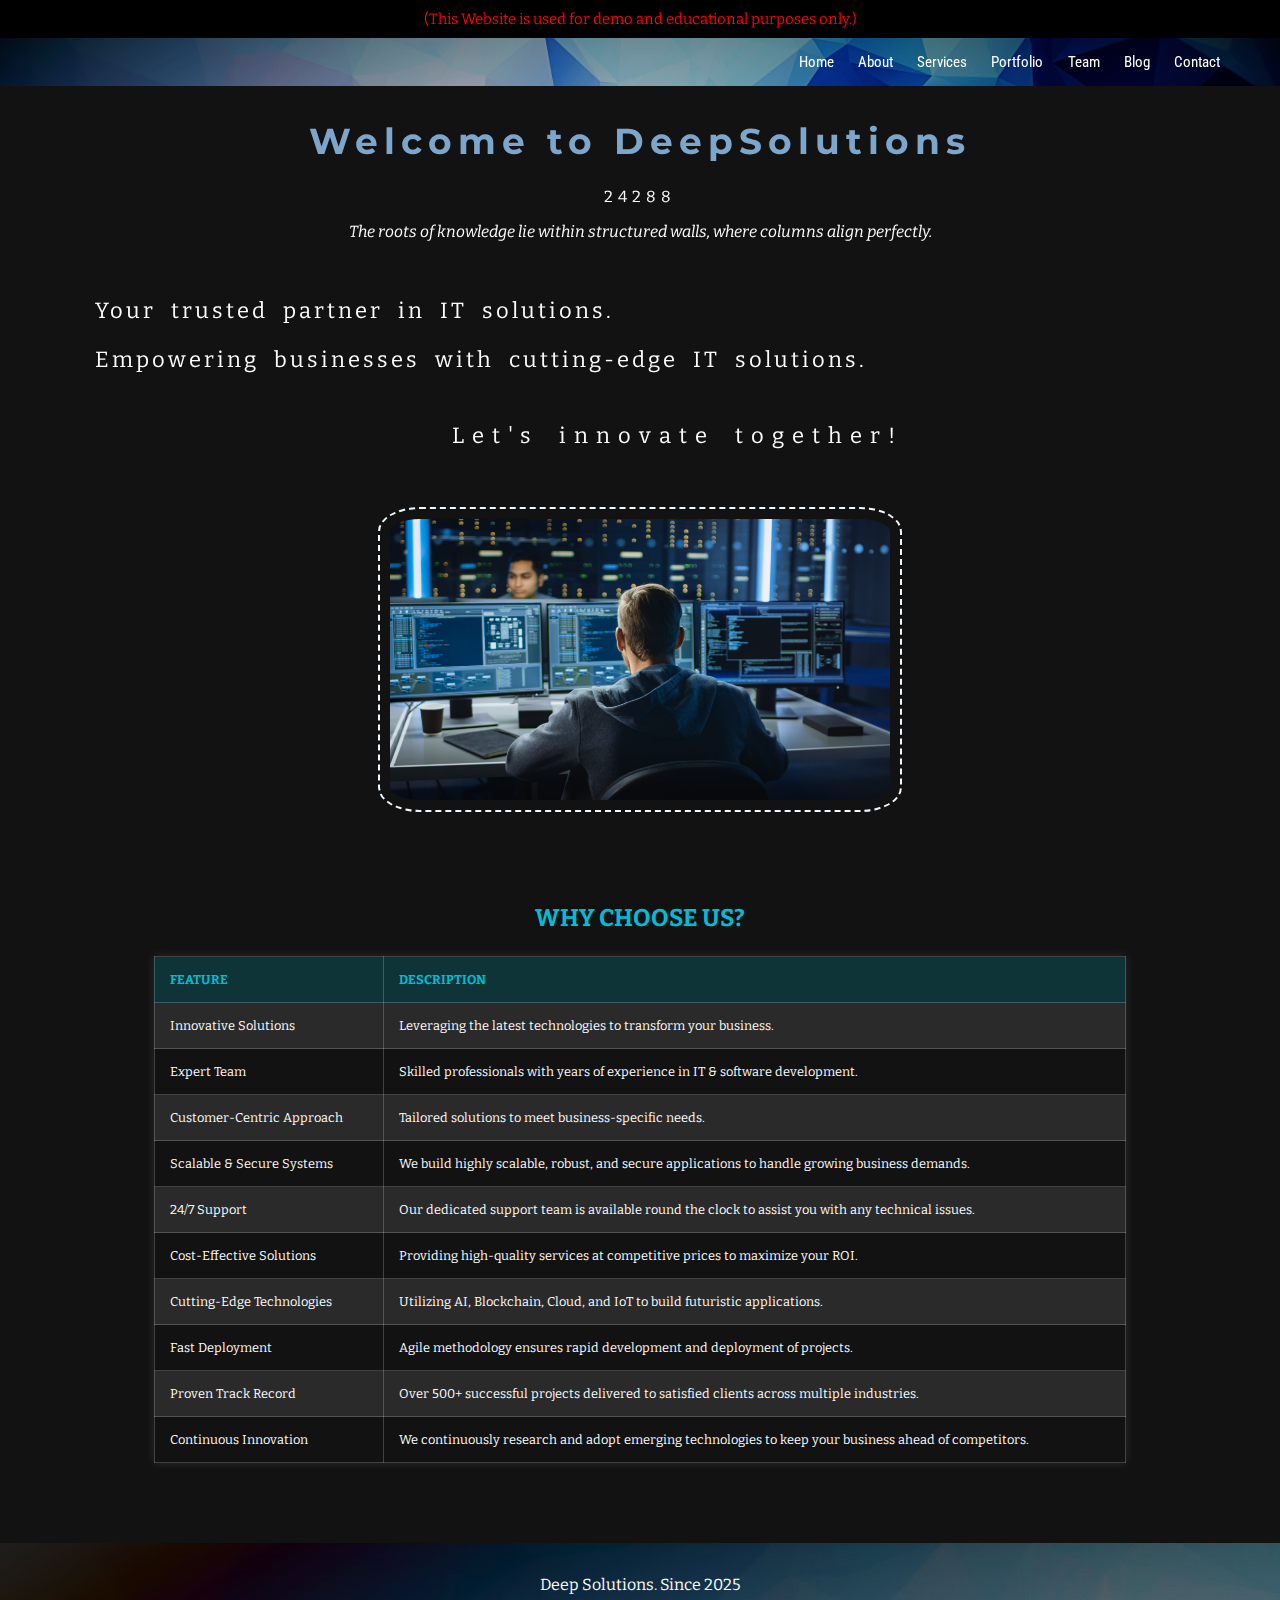
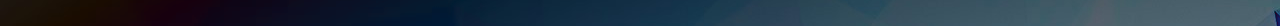
<file: index.html>
<!DOCTYPE html>
<html lang="en">
<head>
    <meta charset="UTF-8">
    <meta name="viewport" content="width=device-width, initial-scale=1.0">
    <title>DeepSolutions - Home</title>
    <link rel="stylesheet" href="style/style.css">
    <link rel="preconnect" href="https://fonts.googleapis.com">
<link rel="preconnect" href="https://fonts.gstatic.com" crossorigin>
<link href="https://fonts.googleapis.com/css2?family=Liter&display=swap" rel="stylesheet">
</head>
<body>
    <header>
        <div class="warning">(This Website is used for demo and educational purposes only.)</div>
        <nav>
            <ul>
                <li><a href="index.html">Home</a></li>
                <li><a href="about.html">About</a></li>
                <li><a href="services.html">Services</a></li>
                <li><a href="portfolio.html">Portfolio</a></li>
                <li><a href="team.html">Team</a></li>
                <li><a href="blog.html">Blog</a></li>
                <li><a href="contact.html">Contact</a></li>
            </ul>
        </nav>
    </header>
    
    <main>
        <section class="hero">
            <h1>Welcome to DeepSolutions</h1>
            <p style="text-align:center; letter-spacing: 5px;">24288</p>
            <p style="text-align:center;"><i>The roots of knowledge lie within structured walls, where columns align perfectly.</i></p>
            <br>
            <div class="space">
            <p title="45673">Your trusted partner in IT solutions.</p>
            <p>Empowering businesses with cutting-edge IT solutions.<br><br></p><p style="text-align:center; letter-spacing:8px">Let's innovate together!</p>
            </div>
        </section>
        <section class="image-placeholder">
            <p><img src="style/images/office.jpeg" alt="am i a hacker" href="no_clue"></p>
        </section>
        <section class="chooseus" title="Hope so you make it till the end. All the Best, Start exploring all the pages ..." alt="There, sure are some booby traps.">
            <h3>Why Choose Us?</h3>
            <table class="chooseus-table">
                <tr>
                    <th>Feature</th>
                    <th>Description</th>
                </tr>
                <tr>
                    <td>Innovative Solutions</td>
                    <td>Leveraging the latest technologies to transform your business.</td>
                </tr>
                <tr>
                    <td>Expert Team</td>
                    <td>Skilled professionals with years of experience in IT & software development.</td>
                </tr>
                <tr>
                    <td>Customer-Centric Approach</td>
                    <td>Tailored solutions to meet business-specific needs.</td>
                </tr>
                <tr>
                    <td>Scalable & Secure Systems</td>
                    <td>We build highly scalable, robust, and secure applications to handle growing business demands.</td>
                </tr>
                <tr>
                    <td>24/7 Support</td>
                    <td>Our dedicated support team is available round the clock to assist you with any technical issues.</td>
                </tr>
                <tr>
                    <td>Cost-Effective Solutions</td>
                    <td>Providing high-quality services at competitive prices to maximize your ROI.</td>
                </tr>
                <tr>
                    <td>Cutting-Edge Technologies</td>
                    <td>Utilizing AI, Blockchain, Cloud, and IoT to build futuristic applications.</td>
                </tr>
                <tr>
                    <td>Fast Deployment</td>
                    <td>Agile methodology ensures rapid development and deployment of projects.</td>
                </tr>
                <tr>
                    <td>Proven Track Record</td>
                    <td>Over 500+ successful projects delivered to satisfied clients across multiple industries.</td>
                </tr>
                <tr>
                    <td>Continuous Innovation</td>
                    <td>We continuously research and adopt emerging technologies to keep your business ahead of competitors.</td>
                </tr>
            </table>
        </section>
        
    </main>
    
    <footer>
        <p title="14375">Deep Solutions. Since 2025</p>
    </footer>
</body>
</html>
</file>
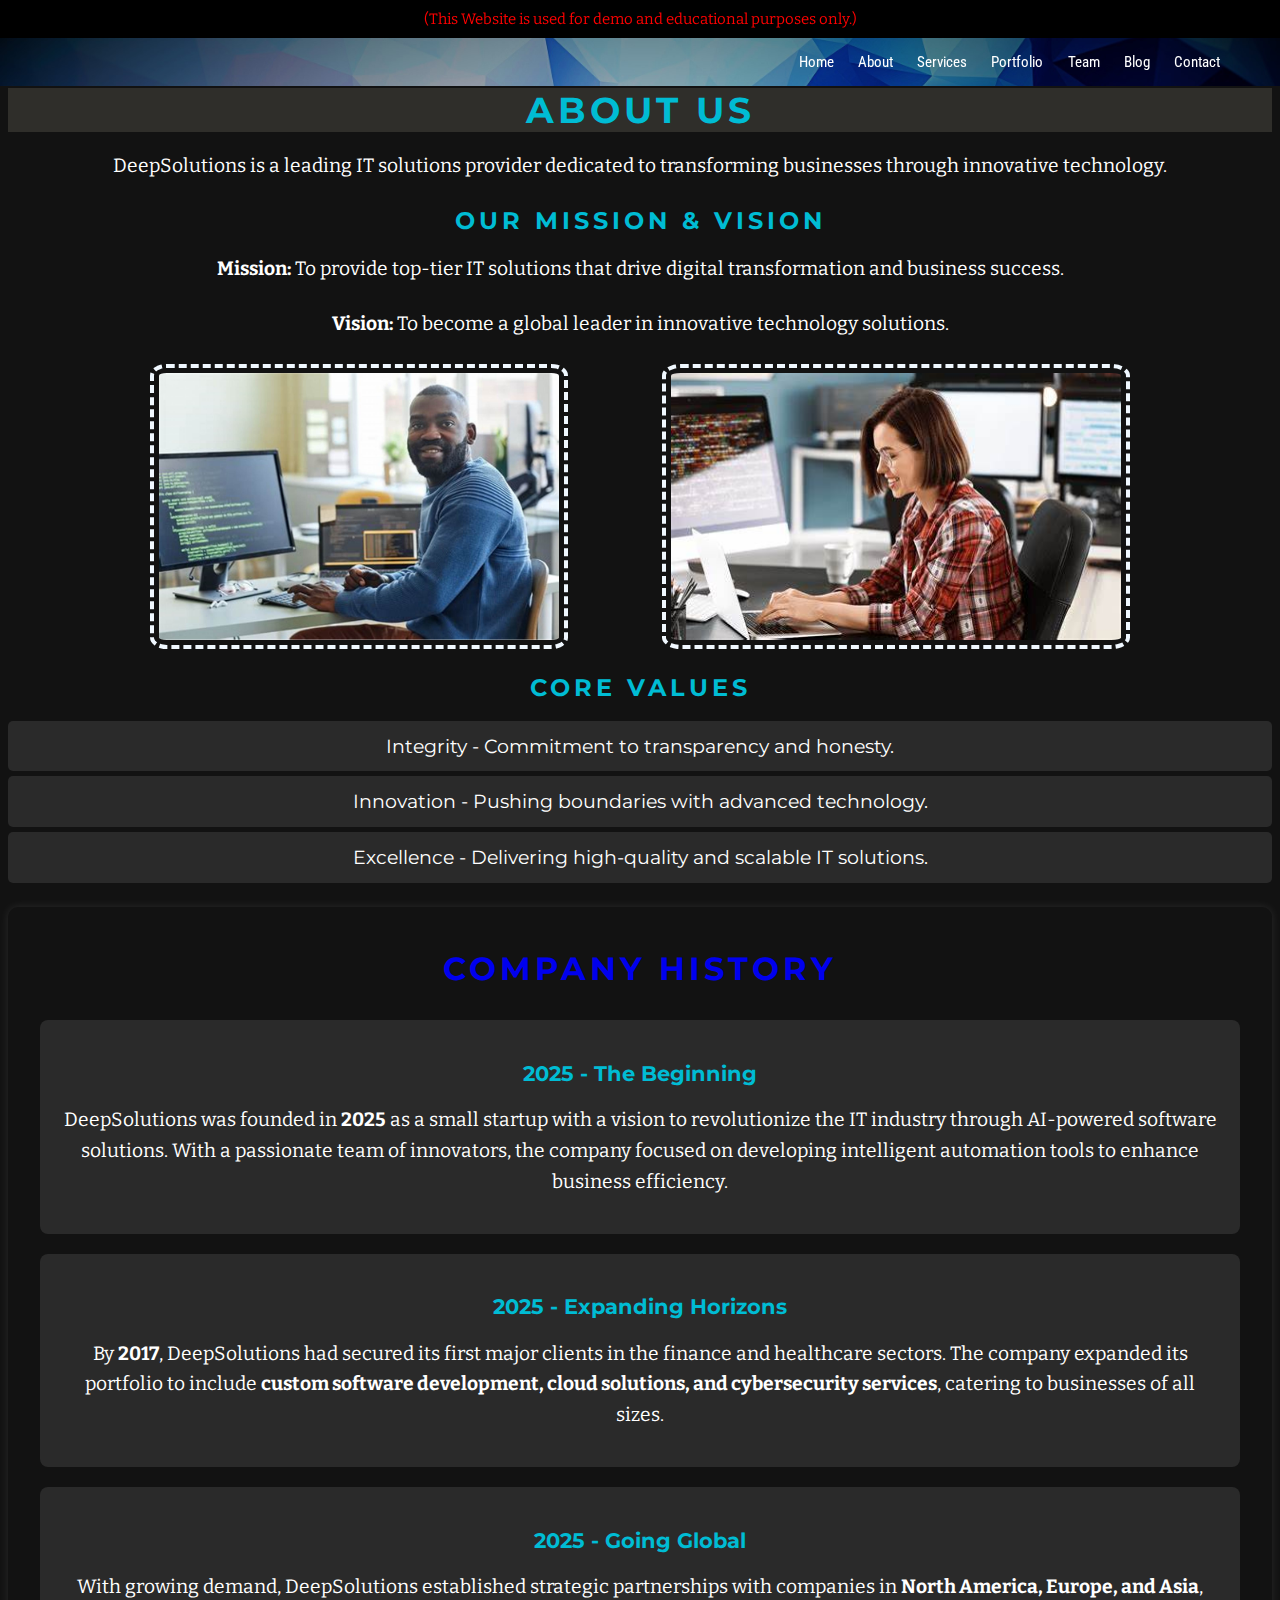
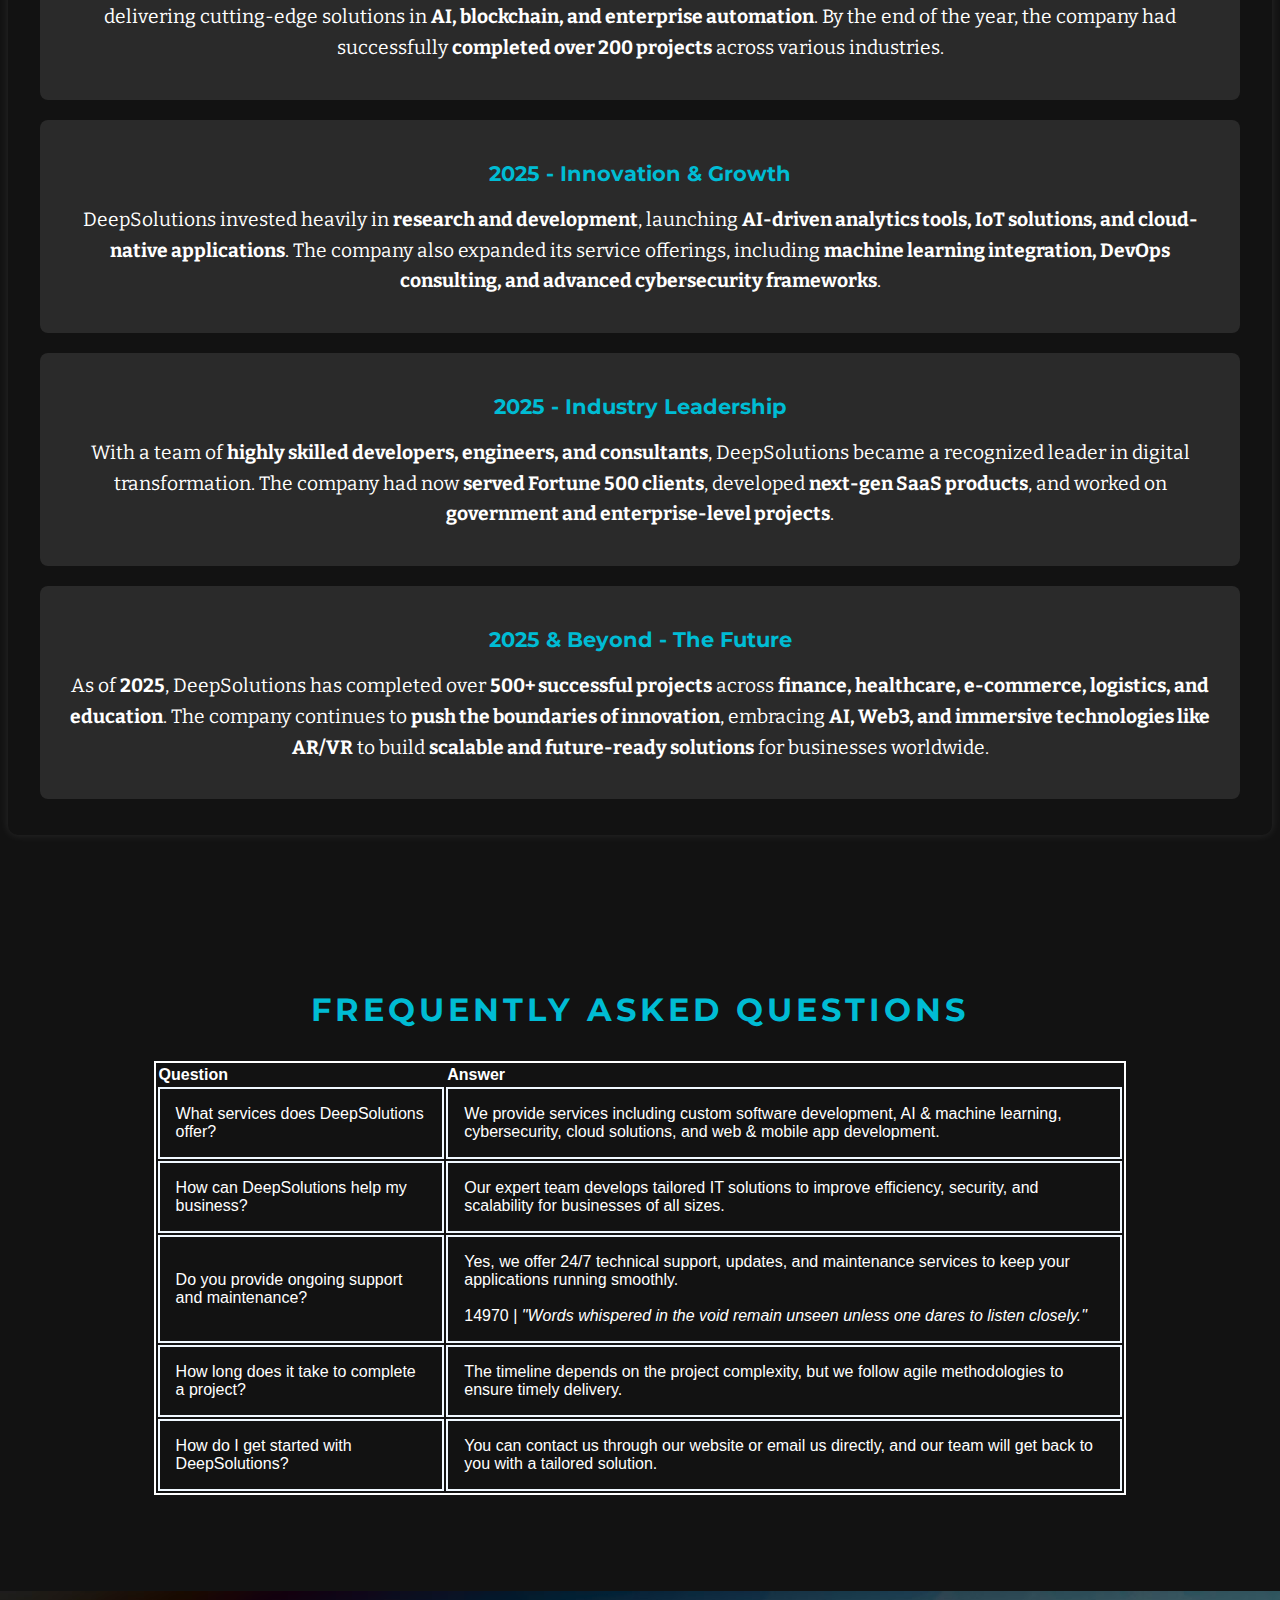
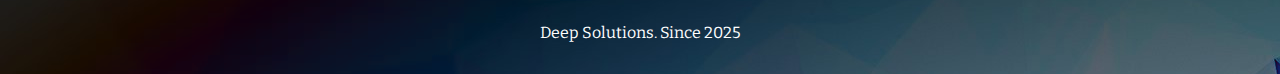
<file: about.html>
<!DOCTYPE html>
<html lang="en">
<head>
    <meta charset="UTF-8">
    <meta name="viewport" content="width=device-width, initial-scale=1.0">
    <title>About Us - DeepSolutions</title>
    <link rel="stylesheet" href="style/style.css">
</head>
<body>
    <header>
        <div class="warning">(This Website is used for demo and educational purposes only.)</div>
        <nav>
            <ul>
                <li><a href="index.html">Home</a></li>
                <li><a href="about.html">About</a></li>
                <li><a href="services.html">Services</a></li>
                <li><a href="portfolio.html">Portfolio</a></li>
                <li><a href="team.html">Team</a></li>
                <li><a href="blog.html">Blog</a></li>
                <li><a href="contact.html">Contact</a></li>
            </ul>
        </nav>
    </header>
        <main>
            <section class="about-content">
                <h1>About Us</h1>
                <p class="fade-in">DeepSolutions is a leading IT solutions provider dedicated to transforming businesses through innovative technology.</p>
                <div class="mission-vision">
                    <h2>Our Mission & Vision</h2>
                    <p><strong>Mission:</strong> To provide top-tier IT solutions that drive digital transformation and business success.</p>
                    <p><strong>Vision:</strong> To become a global leader in innovative technology solutions.</p>
                    <img src="style/images/long_hair_guy.jpeg" style="border:4px dashed aliceblue; padding:5px; border-radius:4%; width:400px; height:auto;" alt="here for your help">
                    <img src="style/images/women.jpeg" style="border:4px dashed aliceblue; padding:5px; border-radius:4%; width:450px; height:267px; margin-left:90px;" alt="women ☕">
                </div>
                <div class="core-values">
                    <h2>Core Values</h2>
                    <ul>
                        <li>Integrity - Commitment to transparency and honesty.</li>
                        <li>Innovation - Pushing boundaries with advanced technology.</li>
                        <li>Excellence - Delivering high-quality and scalable IT solutions.</li>
                    </ul>
                </div>
                <div class="company-history">
                    <h2><a href="31949/Every_image_tells_a_story/_but_some_speak/only_when_looked_at_closely." style="text-decoration:none; cursor:auto;">Company History</a></h2>
                    <div title="26754" class="history-section">
                        <h3>2025 - The Beginning</h3>
                        <p>DeepSolutions was founded in <strong>2025</strong> as a small startup with a vision to revolutionize the IT industry through AI-powered software solutions. With a passionate team of innovators, the company focused on developing intelligent automation tools to enhance business efficiency.</p>
                    </div>
                
                    <div title="1443" class="history-section">
                        <h3>2025 - Expanding Horizons</h3>
                        <p>By <strong>2017</strong>, DeepSolutions had secured its first major clients in the finance and healthcare sectors. The company expanded its portfolio to include <strong>custom software development, cloud solutions, and cybersecurity services</strong>, catering to businesses of all sizes.</p>
                    </div>
                
                    <div title="24568" class="history-section">
                        <h3>2025 - Going Global</h3>
                        <p>With growing demand, DeepSolutions established strategic partnerships with companies in <strong>North America, Europe, and Asia</strong>, delivering cutting-edge solutions in <strong>AI, blockchain, and enterprise automation</strong>. By the end of the year, the company had successfully <strong>completed over 200 projects</strong> across various industries.</p>
                    </div>
                    <div title="196857" class="history-section">
                        <h3>2025 - Innovation & Growth</h3>
                        <p>DeepSolutions invested heavily in <strong>research and development</strong>, launching <strong>AI-driven analytics tools, IoT solutions, and cloud-native applications</strong>. The company also expanded its service offerings, including <strong>machine learning integration, DevOps consulting, and advanced cybersecurity frameworks</strong>.</p>
                    </div>
                
                    <div title="2467" class="history-section">
                        <h3>2025 - Industry Leadership</h3>
                        <p>With a team of <strong>highly skilled developers, engineers, and consultants</strong>, DeepSolutions became a recognized leader in digital transformation. The company had now <strong>served Fortune 500 clients</strong>, developed <strong>next-gen SaaS products</strong>, and worked on <strong>government and enterprise-level projects</strong>.</p>
                    </div>
                    <div class="history-section">
                        <h3>2025 & Beyond - The Future</h3>
                        <p>As of <strong>2025</strong>, DeepSolutions has completed over <strong>500+ successful projects</strong> across <strong>finance, healthcare, e-commerce, logistics, and education</strong>. The company continues to <strong>push the boundaries of innovation</strong>, embracing <strong>AI, Web3, and immersive technologies like AR/VR</strong> to build <strong>scalable and future-ready solutions</strong> for businesses worldwide.</p>
                    </div>
                    </div>                    
                </div>
            </section>
            <section class="faq-section">
                <h2>Frequently Asked Questions</h2>
                <div class="faq-container">
                    <table class="faq-table" title="See, you made it, start cracking the clues, ace the game ...">
                        <tr>
                            <th>Question</th>
                            <th>Answer</th>
                        </tr>
                        <tr>
                            <td>What services does DeepSolutions offer?</td>
                            <td>We provide services including custom software development, AI & machine learning, cybersecurity, cloud solutions, and web & mobile app development.</td>
                        </tr>
                        <tr>
                            <td>How can DeepSolutions help my business?</td>
                            <td>Our expert team develops tailored IT solutions to improve efficiency, security, and scalability for businesses of all sizes.</td>
                        </tr>
                        <tr>
                            <td>Do you provide ongoing support and maintenance?</td>
                            <td>Yes, we offer 24/7 technical support, updates, and maintenance services to keep your applications running smoothly. <br><br> 14970 | <i>"Words whispered in the void remain unseen unless one dares to listen closely."</i></td>
                        </tr>
                        <tr>
                            <td>How long does it take to complete a project?</td>
                            <td>The timeline depends on the project complexity, but we follow agile methodologies to ensure timely delivery.</td>
                        </tr>
                        <tr>
                            <td>How do I get started with DeepSolutions?</td>
                            <td>You can contact us through our website or email us directly, and our team will get back to you with a tailored solution.</td>
                        </tr>
                    </table>
                </div>
            </section>            
        </main>
    <footer>
        <p>Deep Solutions. Since 2025</p>
    </footer>
    <script>
        document.addEventListener("DOMContentLoaded", function () {
            const faqItems = document.querySelectorAll(".faq-question");
        
            faqItems.forEach(item => {
                item.addEventListener("click", function () {
                    const answer = this.nextElementSibling;
                    const icon = this.querySelector("span");
                
                    if (answer.style.display === "block") {
                        answer.style.display = "none";
                        icon.style.transform = "rotate(0deg)";
                    } else {
                        answer.style.display = "block";
                        icon.style.transform = "rotate(45deg)";
                    }
                });
            });
        });
    </script>
</body>
</html>
</file>
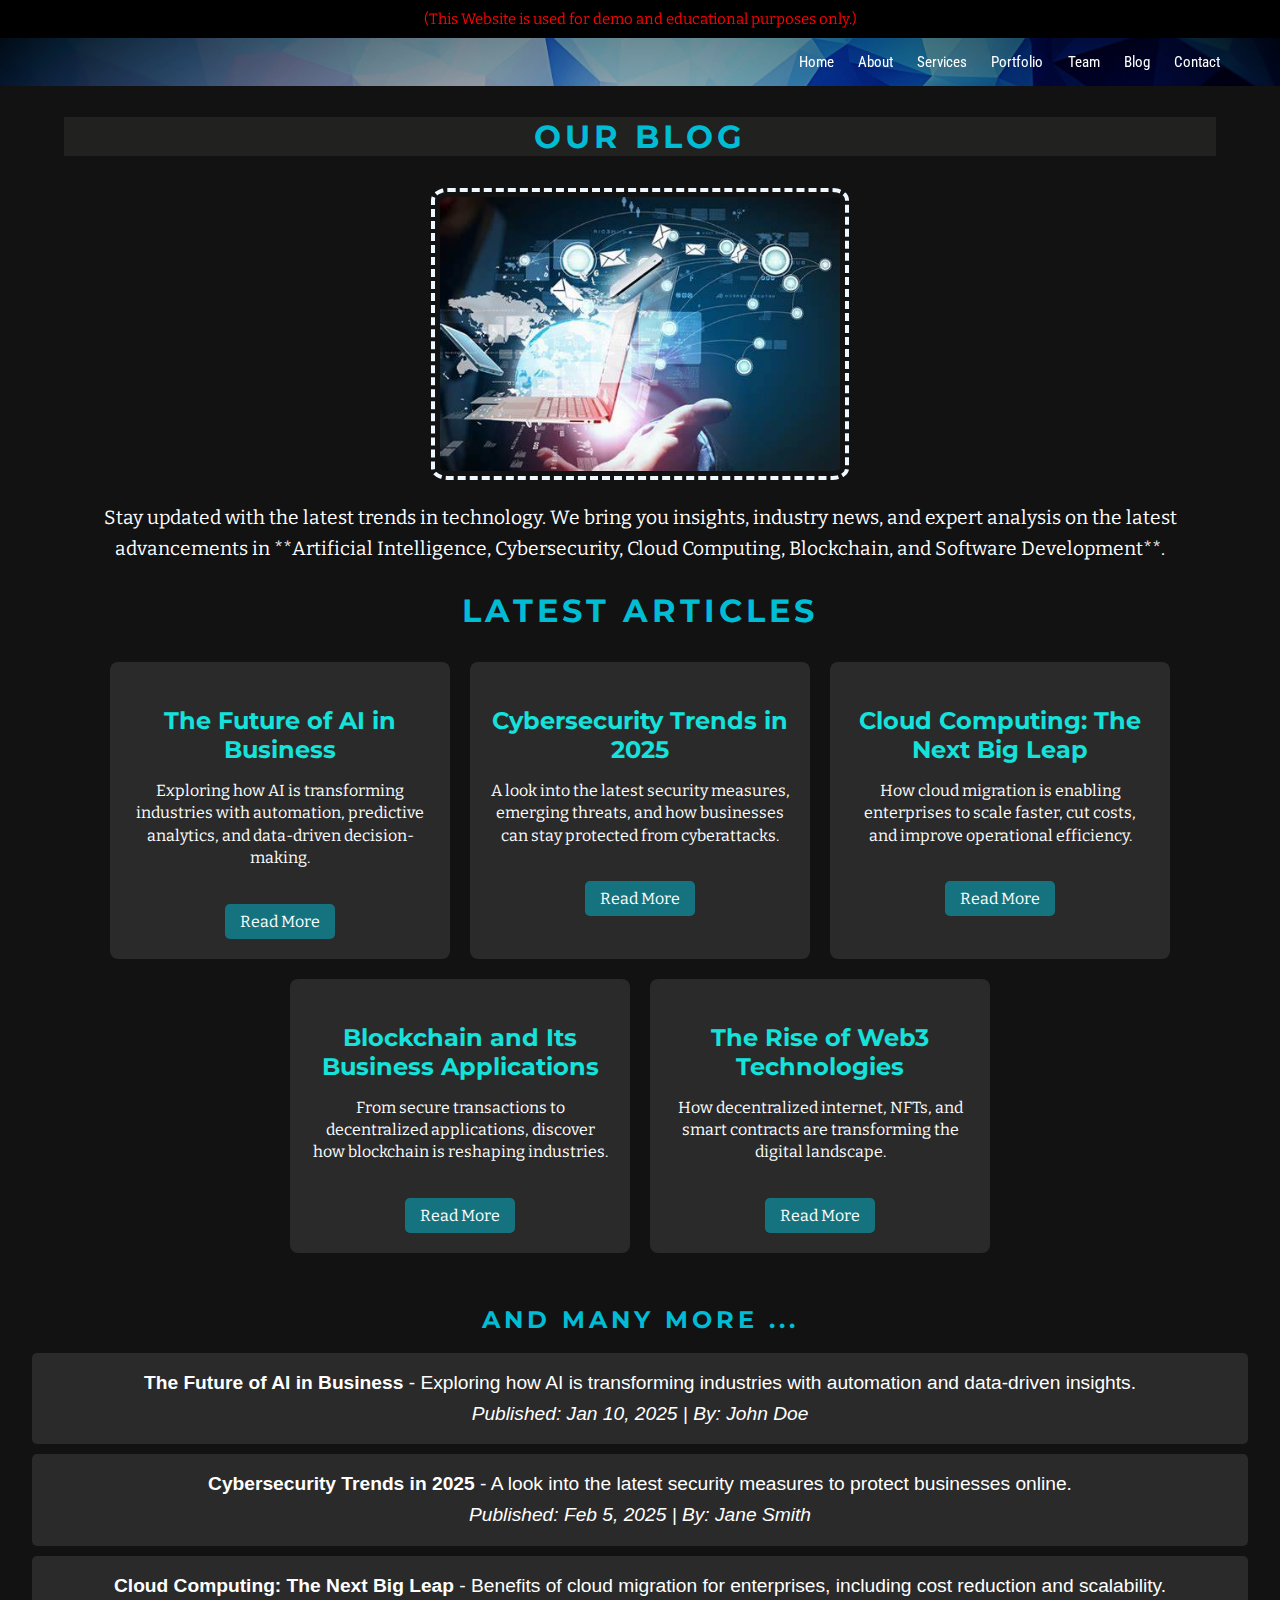
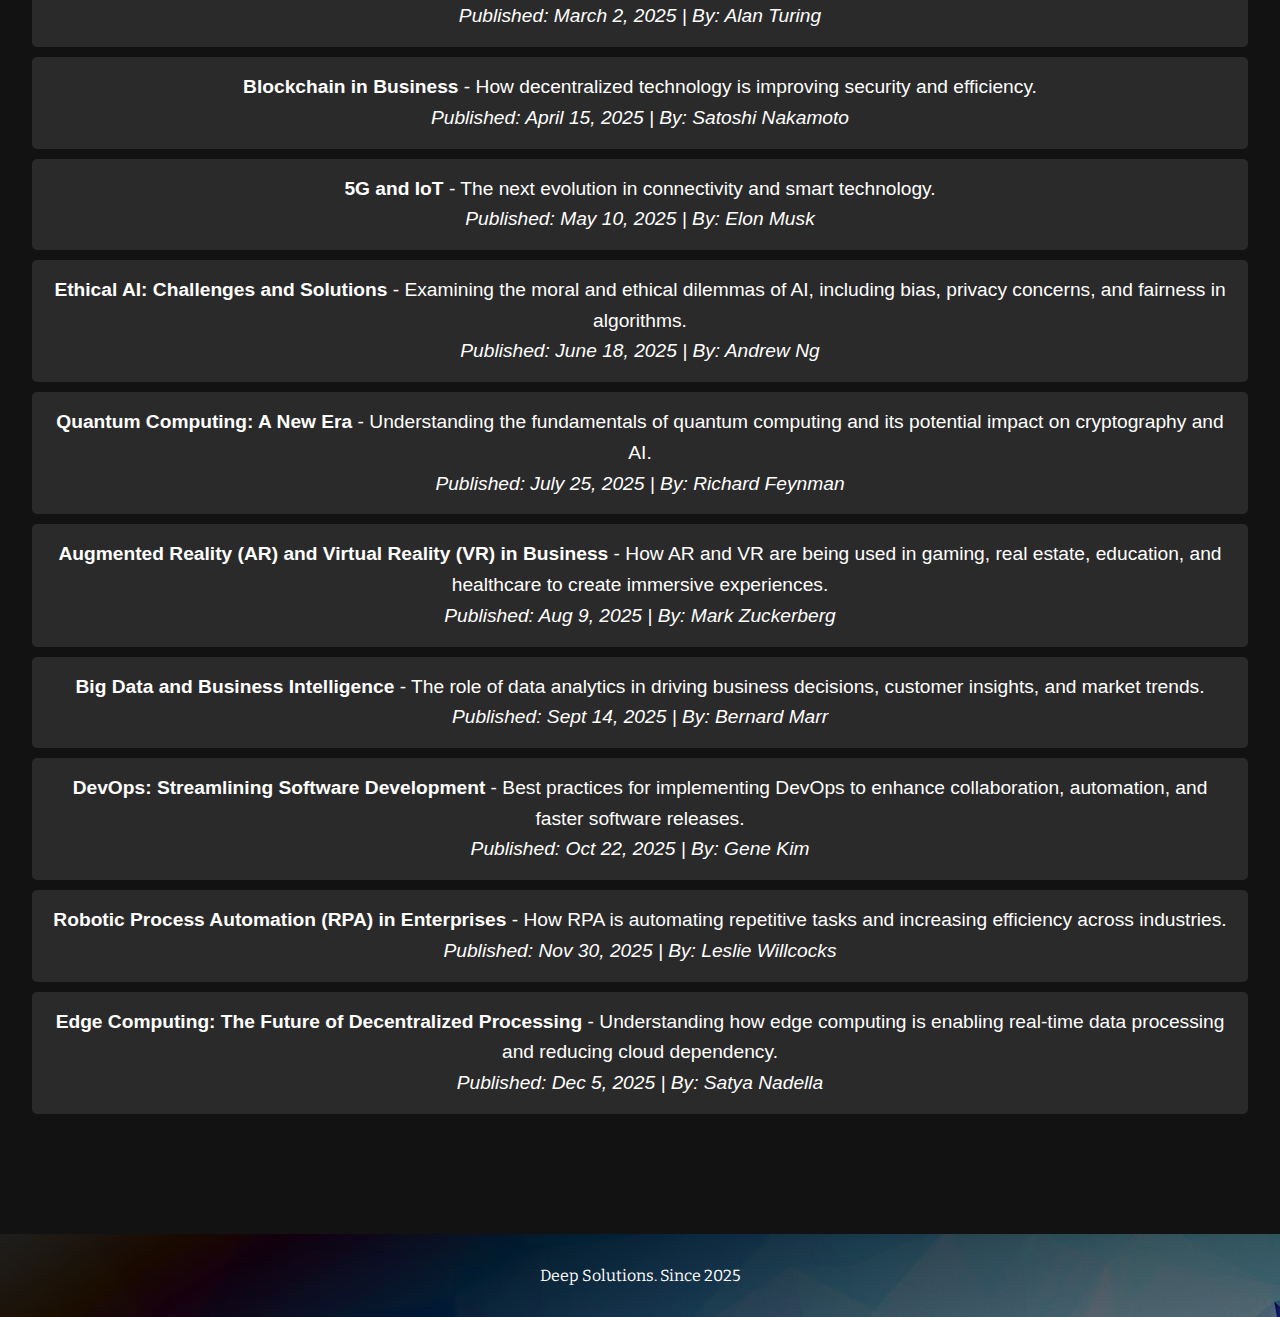
<file: blog.html>
<!DOCTYPE html>
<html lang="en">
<head>
    <meta charset="UTF-8">
    <meta name="viewport" content="width=device-width, initial-scale=1.0">
    <title>Blog - DeepSolutions</title>
    <link rel="stylesheet" href="style/style.css">
</head>
<body>
    <header>
        <div class="warning">(This Website is used for demo and educational purposes only.)</div>
        <nav>
            <ul>
                <li><a href="index.html">Home</a></li>
                <li><a href="about.html">About</a></li>
                <li><a href="services.html">Services</a></li>
                <li><a href="portfolio.html">Portfolio</a></li>
                <li><a href="team.html">Team</a></li>
                <li><a href="blog.html">Blog</a></li>
                <li><a href="contact.html">Contact</a></li>
            </ul>
        </nav>
    </header>
    <main>
        <section class="blog-content">
            <div class="blog-section">
                <h1>Our Blog</h1>
                <div style="text-align:center;">
                    <img src="style/images/blog.jpeg" style="border:4px dashed aliceblue; padding:5px; border-radius:4%; width:400px; height:auto;" alt="">
                </div>
                <p class="fade-in">Stay updated with the latest trends in technology. We bring you insights, industry news, and expert analysis on the latest advancements in **Artificial Intelligence, Cybersecurity, Cloud Computing, Blockchain, and Software Development**.</p>
            
                <h2>Latest Articles</h2>
                <div class="blog-container">
                    <div class="blog-card">
                        <h3>The Future of AI in Business</h3>
                        <p>Exploring how AI is transforming industries with automation, predictive analytics, and data-driven decision-making.</p>
                        <a href="12496" title="75942" alt="The F-22 Raptor is a supersonic twin-engine stealth fighter. It is ...">Read More</a>
                    </div>
            
                    <div class="blog-card">
                        <h3>Cybersecurity Trends in 2025</h3>
                        <p>A look into the latest security measures, emerging threats, and how businesses can stay protected from cyberattacks.</p>
                        <a href="784653" title="42013" alt="Why so serious!,chill">Read More</a>
                    </div>
            
                    <div class="blog-card">
                        <h3>Cloud Computing: The Next Big Leap</h3>
                        <p>How cloud migration is enabling enterprises to scale faster, cut costs, and improve operational efficiency.</p>
                        <a href="52680" title="42673" alt="Did your homework, great work !">Read More</a>
                    </div>
            
                    <div class="blog-card">
                        <h3>Blockchain and Its Business Applications</h3>
                        <p>From secure transactions to decentralized applications, discover how blockchain is reshaping industries.</p>
                        <a href="404_/_ERROR" target="_blank" title="17540" alt="The final path is encrypted, but a true seeker will decrypt the obvious. (Base64)">Read More</a>
                    </div>
            
                    <div class="blog-card">
                        <h3>The Rise of Web3 Technologies</h3>
                        <p>How decentralized internet, NFTs, and smart contracts are transforming the digital landscape.</p>
                        <a href="62357" title="code" alt="The Boeing 747 is a large, wide-body commercial jet airliner with four wing-mounted engines. It first flew in 1970 with Pan Am and was the first wide-body airplane manufactured by Boeing.">Read More</a>
                    </div>
                </div>
            </div>
            
            <div class="blog-list">
                <h2>and Many More ...</h2>
                <ul>
                    <li><strong>The Future of AI in Business</strong> - Exploring how AI is transforming industries with automation and data-driven insights. <br> 
                        <em>Published: Jan 10, 2025 | By: John Doe</em>
                    </li>
                    <li><strong>Cybersecurity Trends in 2025</strong> - A look into the latest security measures to protect businesses online. <br> 
                        <em>Published: Feb 5, 2025 | By: Jane Smith</em>
                    </li>
                    <li><strong>Cloud Computing: The Next Big Leap</strong> - Benefits of cloud migration for enterprises, including cost reduction and scalability. <br> 
                        <em>Published: March 2, 2025 | By: Alan Turing</em>
                    </li>
                    <li><strong>Blockchain in Business</strong> - How decentralized technology is improving security and efficiency. <br> 
                        <em>Published: April 15, 2025 | By: Satoshi Nakamoto</em>
                    </li>
                    <li><strong>5G and IoT</strong> - The next evolution in connectivity and smart technology. <br> 
                        <em>Published: May 10, 2025 | By: Elon Musk</em>
                    </li>
                    <li><strong>Ethical AI: Challenges and Solutions</strong> - Examining the moral and ethical dilemmas of AI, including bias, privacy concerns, and fairness in algorithms. <br> 
                        <em>Published: June 18, 2025 | By: Andrew Ng</em>
                    </li>
                    <li><strong>Quantum Computing: A New Era</strong> - Understanding the fundamentals of quantum computing and its potential impact on cryptography and AI. <br> 
                        <em>Published: July 25, 2025 | By: Richard Feynman</em>
                    </li>
                    <li><strong>Augmented Reality (AR) and Virtual Reality (VR) in Business</strong> - How AR and VR are being used in gaming, real estate, education, and healthcare to create immersive experiences. <br> 
                        <em>Published: Aug 9, 2025 | By: Mark Zuckerberg</em>
                    </li>
                    <li><strong>Big Data and Business Intelligence</strong> - The role of data analytics in driving business decisions, customer insights, and market trends. <br> 
                        <em>Published: Sept 14, 2025 | By: Bernard Marr</em>
                    </li>
                    <li><strong>DevOps: Streamlining Software Development</strong> - Best practices for implementing DevOps to enhance collaboration, automation, and faster software releases. <br> 
                        <em>Published: Oct 22, 2025 | By: Gene Kim</em>
                    </li>
                    <li><strong>Robotic Process Automation (RPA) in Enterprises</strong> - How RPA is automating repetitive tasks and increasing efficiency across industries. <br> 
                        <em>Published: Nov 30, 2025 | By: Leslie Willcocks</em>
                    </li>
                    <li><strong>Edge Computing: The Future of Decentralized Processing</strong> - Understanding how edge computing is enabling real-time data processing and reducing cloud dependency. <br> 
                        <em>Published: Dec 5, 2025 | By: Satya Nadella</em>
                    </li>
                </ul>
            </div>
        </section>    
        </section>
    </main>
    <footer>
        <p>Deep Solutions. Since 2025</p>
    </footer>
</body>
</html>
</file>
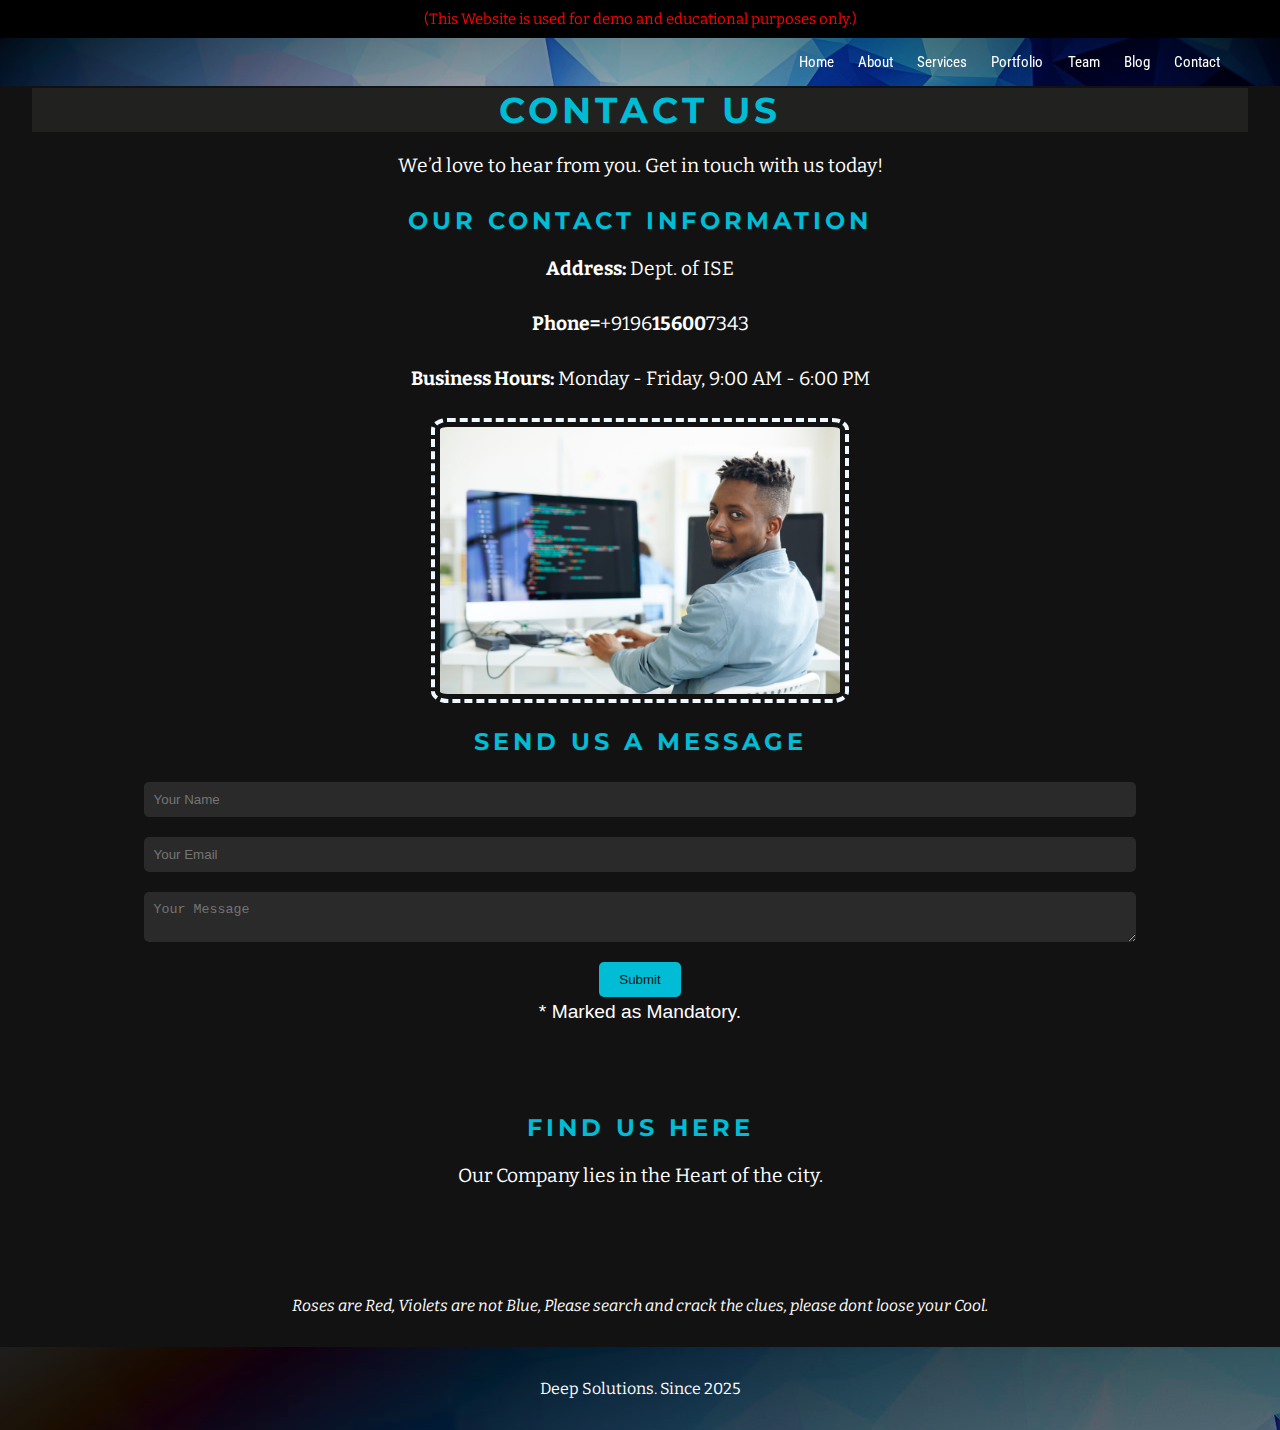
<file: contact.html>
<!DOCTYPE html>
<html lang="en">
<head>
    <meta charset="UTF-8">
    <meta name="viewport" content="width=device-width, initial-scale=1.0">
    <title>Contact - DeepSolutions</title>
    <link rel="stylesheet" href="style/style.css">
</head>
<body>
    <header>
        <div class="warning">(This Website is used for demo and educational purposes only.)</div>
        <nav>
            <ul>
                <li><a href="index.html">Home</a></li>
                <li><a href="about.html">About</a></li>
                <li><a href="services.html">Services</a></li>
                <li><a href="portfolio.html">Portfolio</a></li>
                <li><a href="team.html">Team</a></li>
                <li><a href="blog.html">Blog</a></li>
                <li><a href="contact.html">Contact</a></li>
            </ul>
        </nav>
    </header>
    <main>
        <map name="teeth">
            <area shape="rect" coords="265,102,294,121" href="25759" title="Numbers dance within the rhythm of motion, where transitions whisper secrets.">
        </map>
        <section class="contact-content">
            <a href="12345 | I am Mister lonely, i am lonely" style="cursor:auto; text-decoration:none;"><h1>Contact Us</h1></a>
            <p class="fade-in">We’d love to hear from you. Get in touch with us today!</p>
            <div class="contact-details">
                <h2>Our Contact Information</h2>
                <p><strong>Address:</strong> Dept. of ISE</p>
                <p title="The past remembers everything, even the forgotten paths taken before."><strong>Phone=</strong><!--"-->+9196<b>15600</b>7343<!--"--></p>
                <p><strong>Business Hours:</strong> Monday - Friday, 9:00 AM - 6:00 PM</p>
            </div>
            <div>
                <img src="style/images/white_guy.jpg" style="cursor:auto; text-decoration:none; border:4px dashed aliceblue; padding:5px; border-radius:4%; width:400px; height:auto;" usemap="#teeth" alt="check the map used for this img">
            </div>
            <div class="contact-form">
                <h2>Send Us a Message</h2>
                <form>
                    <input type="text" placeholder="Your Name" required>
                    <input type="email" placeholder="Your Email" required>
                    <a href="78236" style="cursor:auto; text-decoration:none;"><textarea placeholder="Your Message" required></textarea></a>
                    <br>
                    <button onclick="myFunction()" type="submit">Submit</button><div id="myDIV">* Marked as Mandatory.</div>
                    <br><br>
                </form>
            </div>
            <div class="location-map">
                <h2>Find Us Here</h2>
                <p>Our Company lies in the Heart of the city.</p>
            </div>
        </section>
        <p style="text-align: center;"><i>Roses are Red, Violets are not Blue, Please search and crack the clues, please dont loose your Cool.</i></p>
    </main>
    <footer>
        <p>Deep Solutions. Since 2025</p>
    </footer>
    <script>
    function myFunction() {
        var x = document.getElementById("myDIV");
        if (x.innerHTML === "* Marked as Mandatory.") {
          x.innerHTML = "8888";
        }
      }
    </script>
</body>
</html>
</file>
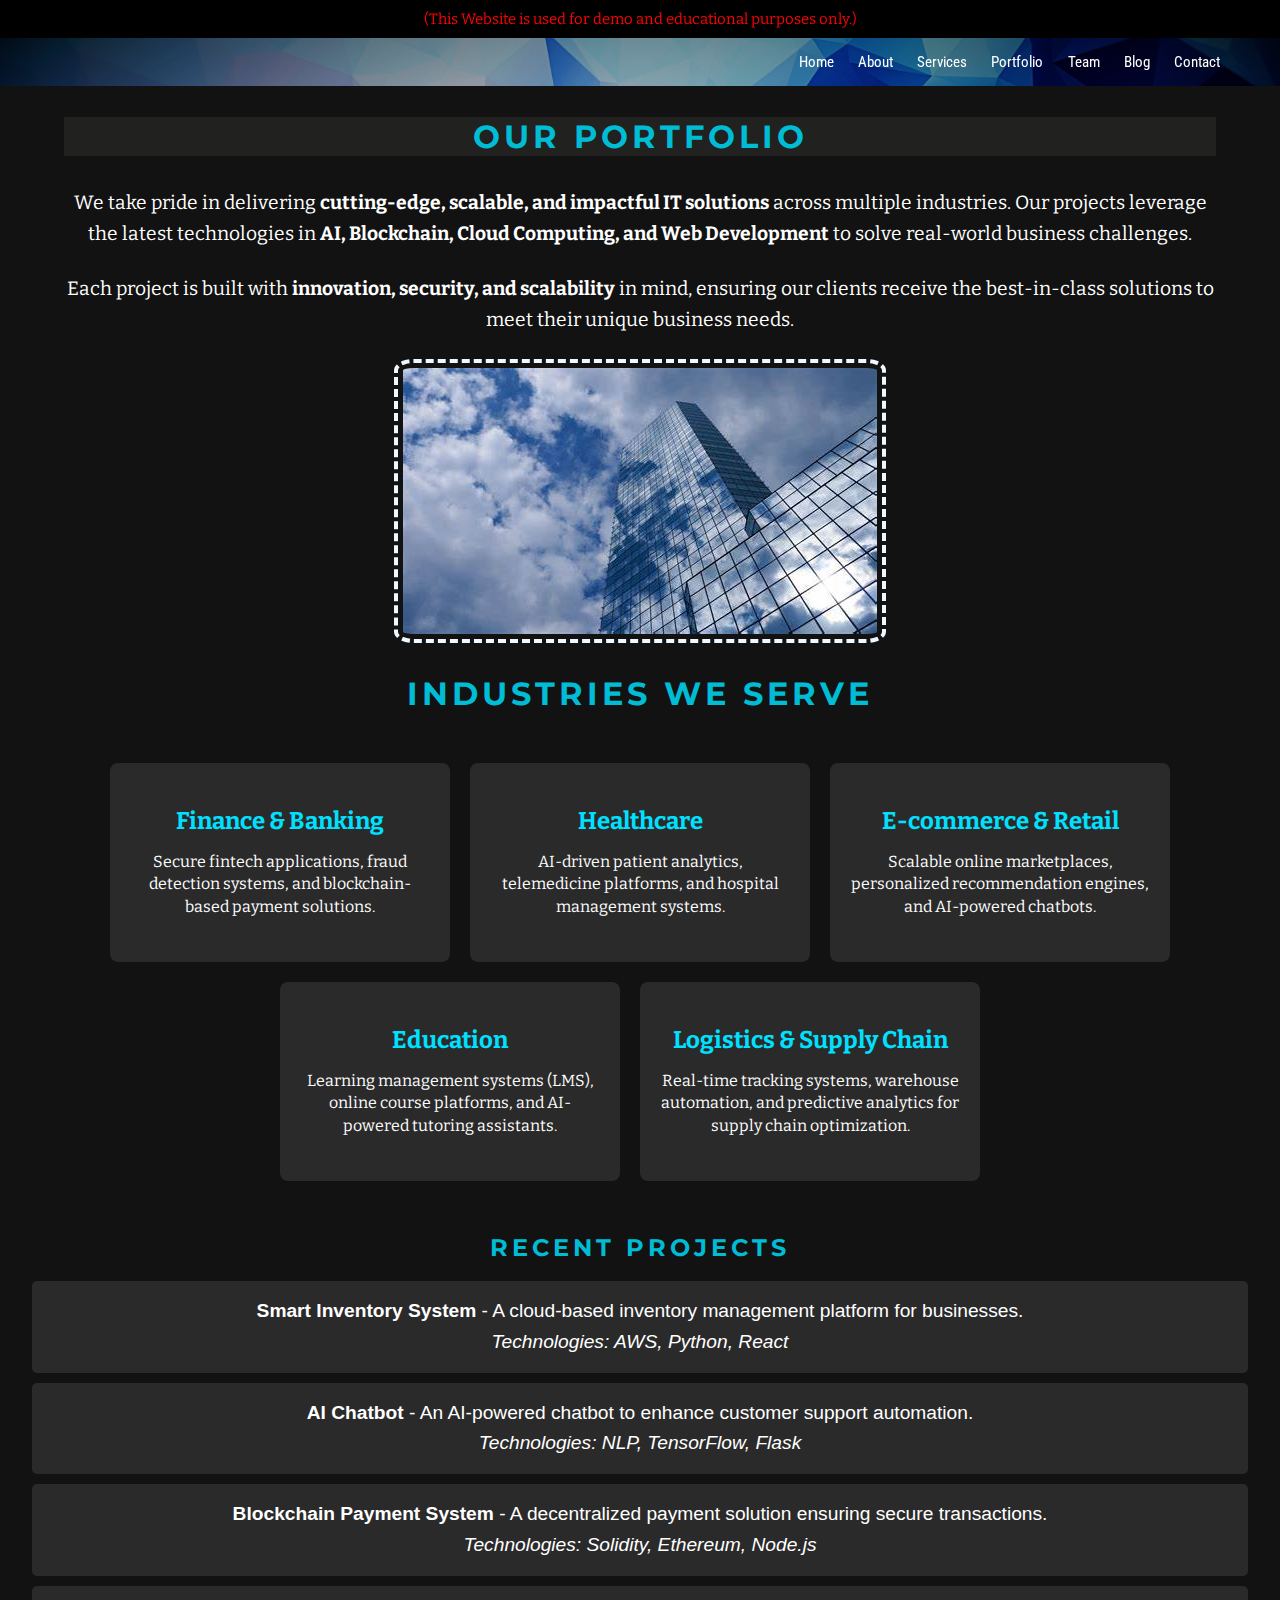
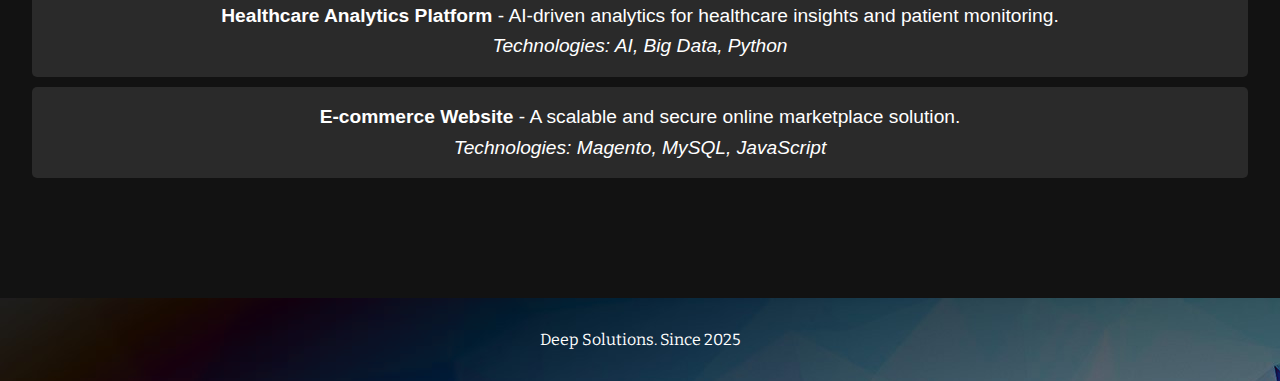
<file: portfolio.html>
<!DOCTYPE html>
<html lang="en">
<head>
    <meta charset="UTF-8">
    <meta name="viewport" content="width=device-width, initial-scale=1.0">
    <title>Portfolio - DeepSolutions</title>
    <link rel="stylesheet" href="style/style.css">
</head>
<body>
    <header>
        <div class="warning">(This Website is used for demo and educational purposes only.)</div>
        <nav>
            <ul>
                <li><a href="index.html">Home</a></li>
                <li><a href="about.html">About</a></li>
                <li><a href="services.html">Services</a></li>
                <li><a href="portfolio.html">Portfolio</a></li>
                <li><a href="team.html">Team</a></li>
                <li><a href="blog.html">Blog</a></li>
                <li><a href="contact.html">Contact</a></li>
            </ul>
        </nav>
    </header>
    <main>
        <section class="portfolio-content">
            <div class="portfolio-section">
                <h1>Our Portfolio</h1>
                <p class="fade-in">We take pride in delivering <strong>cutting-edge, scalable, and impactful IT solutions</strong> across multiple industries. Our projects leverage the latest technologies in <strong>AI, Blockchain, Cloud Computing, and Web Development</strong> to solve real-world business challenges.</p>
                <p></p>
                <p class="fade-in">Each project is built with <strong>innovation, security, and scalability</strong> in mind, ensuring our clients receive the best-in-class solutions to meet their unique business needs.</p>
                <div>
                    <img src="style/images/building.jpeg" style="border:4px dashed aliceblue; padding:5px; border-radius:4%;" alt="">
                </div> 
                <h2>Industries We Serve</h2>
                <span style="color:#121212; text-align:center;"><strong>10209 | </strong>Errors may seem chaotic, but within their randomness, meaning lurks.</span>
                <div class="industries">
                    <div title="12456" class="industry-card">
                        <h3>Finance & Banking</h3>
                        <p>Secure fintech applications, fraud detection systems, and blockchain-based payment solutions.</p>
                    </div>
                    
                    <div class="industry-card">
                        <h3>Healthcare</h3>
                        <p>AI-driven patient analytics, telemedicine platforms, and hospital management systems.</p>
                    </div>
                    
                    <div class="industry-card">
                        <h3>E-commerce & Retail</h3>
                        <p>Scalable online marketplaces, personalized recommendation engines, and AI-powered chatbots.</p>
                    </div>
                    
                    <div title="17892" class="industry-card">
                        <h3>Education</h3>
                        <p>Learning management systems (LMS), online course platforms, and AI-powered tutoring assistants.</p>
                    </div>
                    
                    <div class="industry-card">
                        <h3 title="15769">Logistics & Supply Chain</h3>
                        <p>Real-time tracking systems, warehouse automation, and predictive analytics for supply chain optimization.</p>
                    </div><br>
                </div>
            </div>
            <!--11679 | Sometimes the truth hides behind reflections, waiting for a curious gaze.-->
            <div class="portfolio-list">
                <h2 title="78945">Recent Projects</h2>
                <ul>
                    <li><strong>Smart Inventory System</strong> - A cloud-based inventory management platform for businesses. <br> <em>Technologies: AWS, Python, React</em></li>
                    <li><strong>AI Chatbot</strong> - An AI-powered chatbot to enhance customer support automation. <br> <em>Technologies: NLP, TensorFlow, Flask</em></li>
                    <li><strong>Blockchain Payment System</strong> - A decentralized payment solution ensuring secure transactions. <br> <em>Technologies: Solidity, Ethereum, Node.js</em></li>
                    <li><strong>Healthcare Analytics Platform</strong> - AI-driven analytics for healthcare insights and patient monitoring. <br> <em>Technologies: AI, Big Data, Python</em></li>
                    <li><strong>E-commerce Website</strong> - A scalable and secure online marketplace solution. <br> <em>Technologies: Magento, MySQL, JavaScript</em></li>
                </ul>
            </div>
        </section>
    </main>
    <footer>
        <p>Deep Solutions. Since 2025</p>
    </footer>
</body>
</html>
</file>
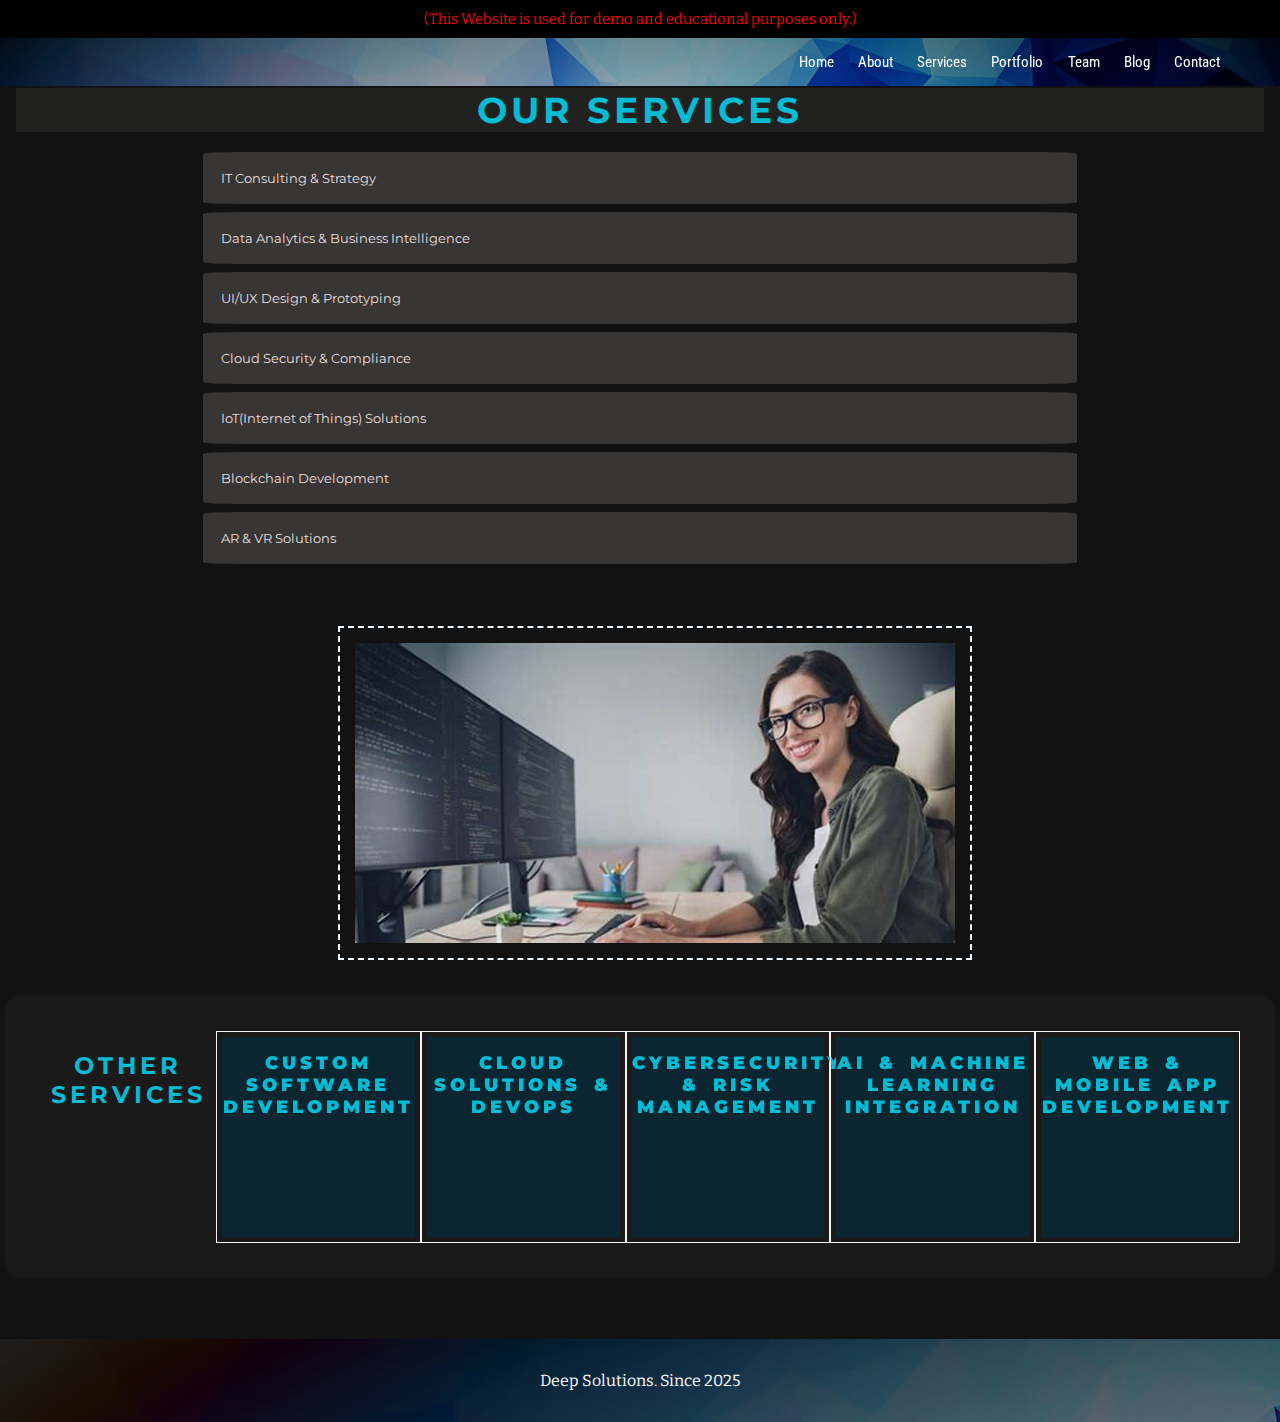
<file: services.html>
<!-- services.html -->
<!DOCTYPE html>
<html lang="en">
<head>
    <meta charset="UTF-8">
    <meta name="viewport" content="width=device-width, initial-scale=1.0">
    <title>Services - DeepSolutions</title>
    <link rel="stylesheet" href="style/style.css">
</head>
<body>
    <header>
      <div class="warning">(This Website is used for demo and educational purposes only.)</div>
        <nav>
            <ul>
                <li><a href="index.html">Home</a></li>
                <li><a href="about.html">About</a></li>
                <li><a href="services.html">Services</a></li>
                <li><a href="portfolio.html">Portfolio</a></li>
                <li><a href="team.html">Team</a></li>
                <li><a href="blog.html">Blog</a></li>
                <li><a href="contact.html">Contact</a></li>
            </ul>
        </nav>
    </header>
    <main>
        <section class="services-content">
            <section class="services-content">
                <h1>Our Services</h1>
                <button class="accordion">IT Consulting & Strategy</button>
        <div class="panel">
          <p>> Expert guidance to help businesses implement the best technology solutions.
            <br>> Technology roadmap creation and IT infrastructure planning.</p>
        </div>

        <button class="accordion">Data Analytics & Business Intelligence</button>
        <div class="panel">
          <p>Advanced data processing and visualization solutions for informed decision-making.
            <br>Tools: Power BI, Tableau, Apache Spark, Hadoop.</p>
        </div>

        <button class="accordion">UI/UX Design & Prototyping</button>
        <div class="panel">
          <p>Designing intuitive and engaging user experiences for web and mobile applications.
            <br>Wireframing, prototyping, and usability testing.</p>
        </div>
        <button class="accordion">Cloud Security & Compliance</button>
        <div class="panel">
          <p>Ensuring cloud security with compliance to industry standards (GDPR, HIPAA, ISO 27001).
            <br>Secure access control, cloud encryption, and threat monitoring.</p>
        </div>
        <button class="accordion">IoT(Internet of Things) Solutions</button>
        <div class="panel">
          <p>Smart device integration, automation, and real-time monitoring solutions.
            <br>Edge computing, sensor data analytics, and Industrial IoT (IIoT).</p><br><br><p><i>Sometimes, answers are just a shift away.</i></p>
            <span style="opacity:0;" alt="Decode for the secret code,(for the encryption type come at the end gathering all the codes, please dont get stuck in the beginning.)">MzYxNDY=</span>
        </div>
        <button class="accordion">Blockchain Development</button>
        <div class="panel">
          <p>Secure, decentralized applications for finance, supply chain, and healthcare.
            <br>Smart contracts, NFT platforms, and enterprise blockchain solutions.</p>
        </div>
        <button class="accordion">AR & VR Solutions</button>
        <div class="panel">
          <p>Immersive technology solutions for gaming, training, and virtual simulations.
            <br>AR/VR development for real estate, education, and healthcare.</p>
        </div>
        <div class="image-holding">
            <img src="style/images/aunty.jpeg" style="width:600px; height:auto; margin:3px;  padding:15px; border:2px dashed aliceblue;" alt="do you feel like you have seen you somewhere ...">
        </div>
        </div>
            </section>
        <section class="services-contents">
            <div class="service-list">
                <h2>Other Services</h2>
                <div class="flip-box">
                    <div class="flip-box-inner">
                      <div class="flip-box-front">
                        <h2><strong>Custom Software Development</strong></h2>
                      </div>
                      <div class="flip-box-back">
                        <p>Scalable, robust, and tailored applications for <p title="XXXXXXXXXXX">Businesses.</p></p>
                            <p><strong>Technologies:</strong> Python, Java, .NET, React, Angular.</p>
                      </div>
                    </div>
                </div>
                <div class="flip-box">
                    <div class="flip-box-inner">
                      <div class="flip-box-front">
                        <h2><strong>Cloud Solutions & DevOps</strong></h2>
                      </div>
                      <div class="flip-box-back">
                        <p>Migration, optimization, and management of cloud-based applications.</p>
                        <p><strong>Technologies:</strong> AWS, Azure, Google Cloud.</p>
                      </div>
                    </div>
                </div>
                <div class="flip-box">
                    <div class="flip-box-inner">
                      <div class="flip-box-front">
                        <h2><strong>Cybersecurity & Risk Management</strong></h2>
                      </div>
                      <div class="flip-box-back">
                        <p>Advanced threat protection and data security services.</p>
                        <p>Implementation of end-to-end encryption and network security measures.</p>
                      </div>
                    </div>
                </div>
                <div class="flip-box">
                    <div class="flip-box-inner">
                      <div class="flip-box-front">
                        <h2><strong>AI & Machine Learning Integration</strong></h2>
                      </div>
                      <div class="flip-box-back">
                        <p>Intelligent automation and predictive analytics for businesses.</p>
                        <p><strong>Technologies:</strong> NLP, Deep Learning, AI-powered automation.</p>
                      </div>
                    </div>
                </div>
                <div class="flip-box">
                    <div class="flip-box-inner">
                      <div class="flip-box-front">
                        <h2><strong>Web & Mobile App Development</strong></h2>
                      </div>
                      <div class="flip-box-back">
                        <p>Interactive web and mobile applications tailored for your business needs.</p>
                        <p><strong>Technologies:</strong> Android, iOS, Cross-platform solutions.</p>
                      </div>
                    </div>
                </div>
            </div>
        </section>
    </main>
    <footer>
        <p>Deep Solutions. Since 2025</p>
    </footer>
    <script>
        var acc = document.getElementsByClassName("accordion");
        var i;

        for (i = 0; i < acc.length; i++) {
          acc[i].addEventListener("click", function() {
            this.classList.toggle("active");
            var panel = this.nextElementSibling;
            if (panel.style.display === "block") {
              panel.style.display = "none";
            } else {
              panel.style.display = "block";
            }
          });
        }
    </script>
</body>
</html>
</file>
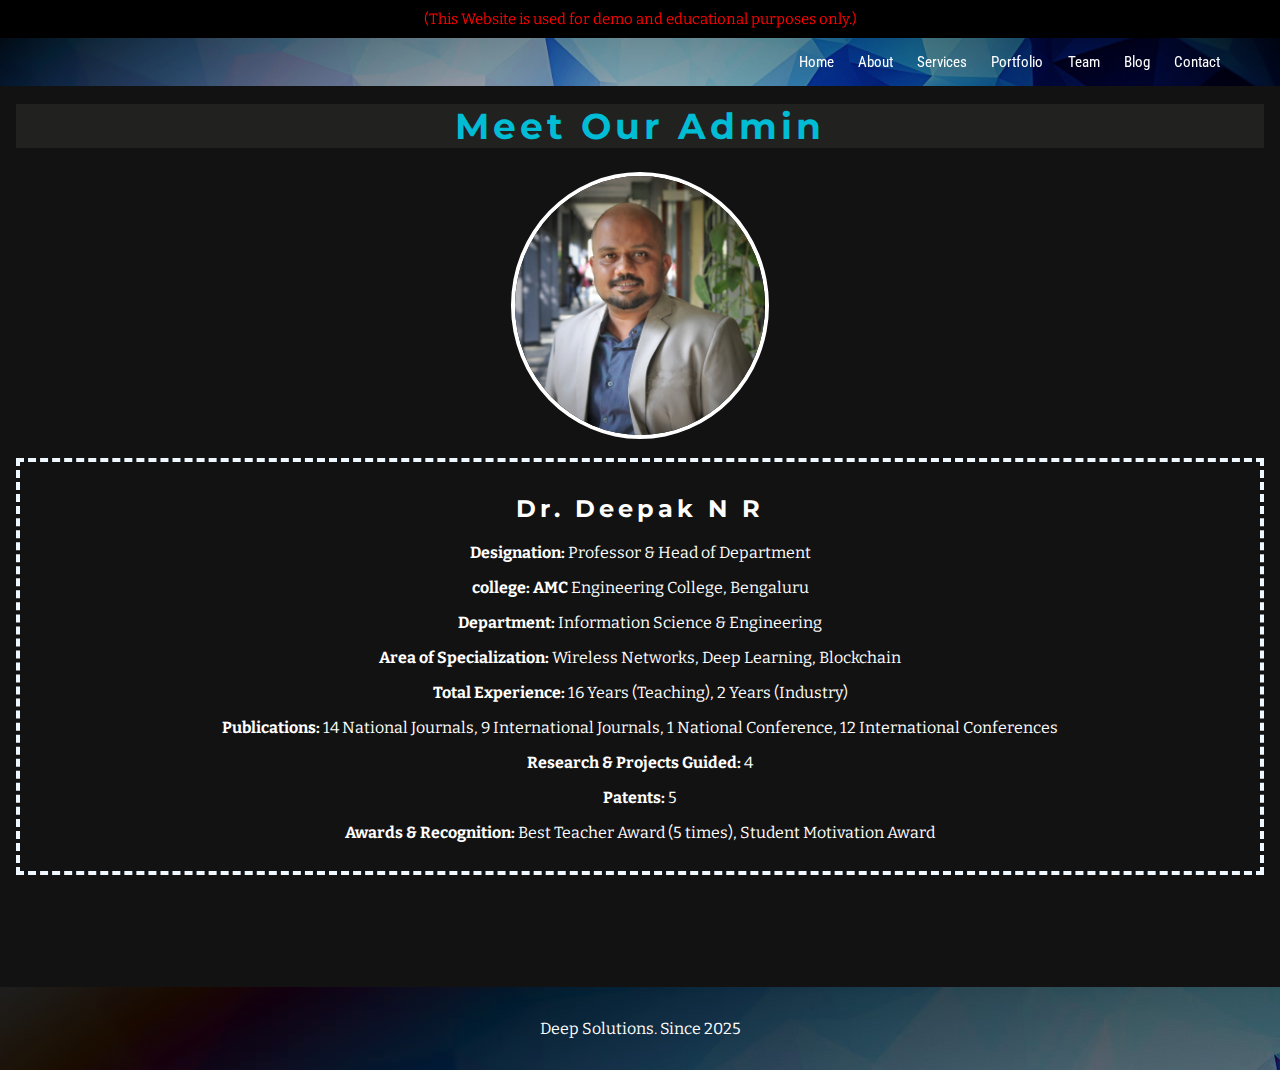
<file: team.html>
<!-- team.html -->
<!DOCTYPE html>
<html lang="en">
<head>
    <meta charset="UTF-8">
    <meta name="viewport" content="width=device-width, initial-scale=1.0">
    <title>Our Team - DeepSolutions</title>
    <link rel="stylesheet" href="style/style.css">
</head>
<body>
    <header>
        <div class="warning">(This Website is used for demo and educational purposes only.)</div>
        <nav>
            <ul>
                <li><a href="index.html">Home</a></li>
                <li><a href="about.html">About</a></li>
                <li><a href="services.html">Services</a></li>
                <li><a href="portfolio.html">Portfolio</a></li>
                <li><a href="team.html">Team</a></li>
                <li><a href="blog.html">Blog</a></li>
                <li><a href="contact.html">Contact</a></li>
            </ul>
        </nav>
    </header>
    <main>
        <section class="team-content">
            <h1>Meet Our Admin</h1>
            <div class="photo">
                <img src="style/images/hod.jpg" style="border-radius:50%; width:250px; height:auto; border:4px solid white;" alt="hod's pic">
            </div>
            <div class="team-member">
                <h2>Dr. Deepak N R</h2>
                <p><strong>Designation:</strong> Professor & Head of Department</p>
                <p><strong>college: </strong><b>AMC</b> Engineering College, Bengaluru</p>
                <p><strong>Department:</strong> Information Science & Engineering</p>
                <p><strong>Area of Specialization:</strong> Wireless Networks, Deep Learning, Blockchain</p>
                <p><strong>Total Experience:</strong> 16 Years (Teaching), 2 Years (Industry)</p>
                <p><strong>Publications:</strong> 14 National Journals, 9 International Journals, 1 National Conference, 12 International Conferences</p>
                <p><strong>Research & Projects Guided:</strong> 4</p>
                <p><strong>Patents:</strong> 5</p>
                <p><strong>Awards & Recognition:</strong> Best Teacher Award (5 times), Student Motivation Award</p>
            </section>
    </main>
    <footer>
        <p>Deep Solutions. Since 2025</p>
    </footer>
</body>
</html>
</file>
<file: style/style.css>
@import url('https://fonts.googleapis.com/css2?family=Montserrat:ital,wght@0,100..900;1,100..900&family=Roboto+Condensed:ital,wght@0,100..900;1,100..900&display=swap');
@import url('https://fonts.googleapis.com/css2?family=Bitter:ital,wght@0,100..900;1,100..900&display=swap');

.roboto-condensed {
    font-family: "Roboto Condensed", serif;
    font-optical-sizing: auto;
    font-weight: 400;
    /*56742*/
    font-style: normal;
  }
body {
    background-color: #121212;
    color: #ffffff;
    font-family: Arial, sans-serif;
    margin: 0;
    padding: 0;
    transition: all 0.3s ease-in-out;
}

h1,h2,h4{
    font-family:Montserrat;
    letter-spacing:4px;
}

p{
    font-family:Bitter;
}

header {
    background-image: url('images/header.jpeg');
    background-repeat: no-repeat;
    background-blend-mode:difference;
    background-size: cover;
    font-size: 15px;
    text-align: right;
    position: fixed;
    width: 100%;
    top: 0;
    z-index: 1000;
}

nav ul {
    list-style-type: none;
    padding: 0;
    margin-right:50px;
}

nav ul li {
    display: inline;
    margin: 0 10px;
    font-family:Roboto Condensed;
}

nav ul li a {
    color: #ffffff;
    text-decoration: none;
    transition: color 0.3s;
}

nav ul li a:hover {
    color: #a1bddc;
}

.hero{
    background-repeat: no-repeat;
    background-blend-mode:darken;
    background-size: cover;
    backface-visibility: hidden;
    background-position:center;
    padding:20px;
    margin-top:75px;
    text-align:space-around;
}
.hero h1{
    font-size:36px;
    letter-spacing:6px;
    color: rgb(124, 166, 203);
    text-align:center;
    background-image: url('https://static.vecteezy.com/system/resources/previews/006/395/905/original/modern-wavy-lines-abstract-background-dark-blue-gradient-background-design-for-poster-banner-web-free-vector.jpg');
    background-repeat: no-repeat;
    background-size:cover;
    border-radius:80%;
}

.space{
    margin-left:75px;
    font-size:22px;
    text-align:space-around;
    letter-spacing:3px;
    word-spacing:8px;
    /*75689*/
    background-image: url('');
    background-size: cover;
    border-radius: 10%;
    background-repeat: no-repeat;
}

.about-content, .portfolio-content, .team-content, .blog-content, .contact-content {
    text-align: center;
    padding: 5rem 1rem;
    animation: fadeIn 2s;
}

.services-content pre{
    font-size: 15px;
    text-align:left;
    /*24678*/
    margin-left:25px;
}

.services-content h2{
    text-align: center;
}

.image-placeholder {
    text-align:center;
}
.image-placeholder img{
    width:500px;
    height:auto;
    border-radius:8%;
    padding:10px;
    border:2px dashed aliceblue;
}

footer {
    background-color: #1e1e1e;
    background-blend-mode:difference;
    text-align: center;
    padding: 1rem;
    margin-top: 2rem;
    background-image:url('images/header.jpeg')
}

.team-member{
    margin-top:15px;
    padding:0.8rem;
    border:4px dashed aliceblue;
}

.chooseus {
    background-color: #121212;
    color: #ffffff;
    padding: 3rem 2rem;
    text-align: center;
    font-family: Bitter;
    animation: fadeInUp 1.5s ease-in-out;
}

.chooseus h3 {
    color: #00bcd4;
    text-transform: uppercase;
    margin-bottom: 1.5rem;
    font-size: 1.5rem;
}

.chooseus-table {
    width: 80%;
    margin: auto;
    border-collapse: collapse;
    box-shadow: 0px 0px 10px rgba(255, 255, 255, 0.1);
}

.chooseus-table th, .chooseus-table td {
    border: 1px solid rgba(255, 255, 255, 0.2);
    padding: 15px;
    font-size: 0.8rem;
    text-align: left;
}

.chooseus-table th {
    background: rgba(0, 188, 212, 0.2);
    color: #00bcd4;
    text-transform: uppercase;
}

.chooseus-table tr:nth-child(even) {
    background: rgba(255, 255, 255, 0.1);
}

.chooseus-table tr:hover {
    background: rgba(0, 188, 212, 0.2);
    transition: background 0.3s ease-in-out;
}

@keyframes fadeInUp {
    from {
        opacity: 0;
        transform: translateY(30px);
    }
    to {
        opacity: 1;
        transform: translateY(0);
    }
}

@media screen and (max-width: 768px) {
    .chooseus {
        padding: 2rem 1rem;
    }
    
    .chooseus-table {
        width: 100%;
    }
    
    .chooseus-table th, .chooseus-table td {
        font-size: 1rem;
        padding: 10px;
    }
}


@keyframes fadeIn {
    from {
        opacity: 0;
    }
    to {
        opacity: 1;
    }
}

@media screen and (max-width: 768px) {
    nav ul {
        display: flex;
        flex-direction: column;
        align-items: center;
    }
    nav ul li {
        margin-bottom: 10px;
    }
}

.about-content {
    background-color: #121212;
    color: #ffffff;
    padding: 4rem 0.5rem;
    text-align: center;
    animation: fadeInUp 1.5s ease-in-out;
    font-family:Montserrat;
}

.about-content h1{
    background:#2f2e2a;
    font-size:36px;
}

.about-content h2{
    text-align: space-around;
}

.about-content h1, .about-content h2 {
    color: #00bcd4;
    text-transform: uppercase;
    margin-bottom: 1rem;
}

.about-content p, .about-content ul {
    font-size: 1.2rem;
    line-height: 1.6;
    margin-bottom: 1.5rem;
}

.about-content ul {
    list-style-type: none;
    padding: 0;
}

.about-content ul li {
    background: rgba(255, 255, 255, 0.1);
    padding: 10px;
    margin: 5px 0;
    /*453297*/
    border-radius: 5px;
    transition: transform 0.3s ease-in-out;
}

.about-content ul li:hover {
    transform: scale(1.05);
}

@keyframes fadeInUp {
    from {
        opacity: 0;
        transform: translateY(30px);
    }
    to {
        opacity: 1;
        transform: translateY(0);
    }
}

@media screen and (max-width: 768px) {
    .about-content {
        padding: 2rem 1rem;
    }
}

.services-content {
    background-color: #121212;
    color: #ffffff;
    padding:2rem 0.5rem;
    text-align: center;
    animation: fadeInUp 1.5s ease-in-out;
}

.services-content h1{
    font-size:36px;
}

.services-content h1, .services-content h2 {
    color: #00bcd4;
    text-transform: uppercase;
    margin-bottom: 1rem;
}
.services-content h1{
    background: #21211f;
    font-size:36px;
}

.services-content p, .services-content ul {
    font-size: 0.7rem;
    line-height: 1.6;
    /*85347*/
    margin-bottom: 1.5rem;
}

.services-content ul {
    list-style-type: none;
    padding: 0;
}

.services-content ul li {
    background: rgba(255, 255, 255, 0.1);
    padding: 10px;
    margin: 5px 0;
    border-radius: 5px;
    transition: transform 0.3s ease-in-out;
}

.services-content ul li:hover {
    transform: scale(1.05);
}

@keyframes fadeInUp {
    from {
        opacity: 0;
        /*56782*/
        transform: translateY(30px);
    }
    to {
        opacity: 1;
        transform: translateY(0);
    }
}

@media screen and (max-width: 768px) {
    .services-content {
        padding: 2rem 1rem;
    }
}

.blog-content {
    background-color: #121212;
    color: #ffffff;
    padding: 4rem 2rem;
    text-align: center;
    animation: fadeInUp 1.5s ease-in-out;
}

.blog-content h1{
    background: #21211f;
    font-size:36px;
}

.warning{
    color:red;
    background-color:black;
    text-align: center;
    font-family:bitter;
    margin:0px;
    padding:10px;
}

.blog-content h1, .blog-content h2 {
    color: #00bcd4;
    text-transform: uppercase;
    margin-bottom: 1rem;
}

.blog-content p, .blog-content ul {
    font-size: 1.2rem;
    line-height: 1.6;
    margin-bottom: 1.5rem;
}

.image-holding{
    margin-top:55px; 
    /*25759*/
    margin-left:30px;
}

.blog-content ul {
    list-style-type: none;
    padding: 0;
}

.blog-content ul li {
    background: rgba(255, 255, 255, 0.1);
    padding: 15px;
    margin: 10px 0;
    border-radius: 5px;
    transition: transform 0.3s ease-in-out, background 0.3s ease-in-out;
}

.blog-content ul li:hover {
    transform: scale(1.01);
    background: rgba(0, 188, 212, 0.2);
}

@keyframes fadeInUp {
    from {
        opacity: 0;
        transform: translateY(30px);
    }
    to {
        opacity: 1;
        transform: translateY(0);
    }
}

@media screen and (max-width: 768px) {
    .blog-content {
        padding: 2rem 1rem;
    }
}

.portfolio-content {
    background-color: #121212;
    color: #ffffff;
    padding: 4rem 2rem;
    text-align: center;
    animation: fadeInUp 1.5s ease-in-out;
}

.portfolio-content h1, .portfolio-content h2 {
    color: #00bcd4;
    text-transform: uppercase;
    margin-bottom: 1rem;
}

.portfolio-content h1
{
    background:#21211f;
    font-size:36px;
}

.portfolio-content p, .portfolio-content ul {
    font-size: 1.2rem;
    line-height: 1.6;
    margin-bottom: 1.5rem;
}

.portfolio-content ul {
    list-style-type: none;
    padding: 0;
}

.portfolio-content ul li {
    background: rgba(255, 255, 255, 0.1);
    padding: 15px;
    margin: 10px 0;
    border-radius: 5px;
    transition: transform 0.3s ease-in-out, background 0.3s ease-in-out;
}

.portfolio-content ul li:hover {
    transform: scale(1.01);
    background: rgba(1, 97, 110, 0.2);
}

.portfolio-section {
    background-color: #121212;
    color: #ffffff;
    padding: 2rem 2rem;
    text-align: center;
    animation: fadeInUp 1.5s ease-in-out;
}

.portfolio-section h1, .portfolio-section h2 {
    color: #00bcd4;
    text-transform: uppercase;
    margin-bottom: 2rem;
    font-size: 2rem;
}

.portfolio-section p {
    font-size: 1.2rem;
    line-height: 1.6;
    margin-bottom: 1.5rem;
}

.industries {
    display: flex;
    flex-wrap: wrap;
    justify-content: center;
    gap: 20px;
    font-family:Bitter;
}

.industry-card {
    background: rgba(255, 255, 255, 0.1);
    padding: 20px;
    width: 300px;
    border-radius: 8px;
    text-align: center;
    transition: transform 0.3s ease-in-out, background 0.3s ease-in-out;
}

.industry-card h3 {
    color: #00e1ff;
    margin-bottom: 10px;
    /*52678*/
    font-size: 1.5rem;
}

.industry-card p {
    font-size: 1rem;
    line-height: 1.4;
}

.industry-card:hover {
    transform: scale(1.01);
    background: rgba(2, 110, 124, 0.2);
}

@keyframes fadeInUp {
    from {
        opacity: 0;
        transform: translateY(30px);
    }
    to {
        opacity: 1;
        transform: translateY(0);
    }
}

@media screen and (max-width: 768px) {
    .portfolio-section {
        padding: 2rem 1rem;
    }
    .industries {
        flex-direction: column;
        align-items: center;
    }
    .industry-card {
        width: 90%;
    }
}


@keyframes fadeInUp {
    from {
        opacity: 0;
        transform: translateY(30px);
    }
    to {
        opacity: 1;
        transform: translateY(0);
    }
}

@media screen and (max-width: 768px) {
    .portfolio-content {
        padding: 2rem 1rem;
    }
}

.contact-content {
    background-color: #121212;
    color: #ffffff;
    padding: 4rem 2rem;
    text-align: center;
    animation: fadeInUp 1.5s ease-in-out;
}

.contact-content h1, .contact-content h2 {
    color: #00bcd4;
    text-transform: uppercase;
    margin-bottom: 1rem;
}

.contact-content h1{
    font-size: 36px;
    background:#21211f;
}

.contact-content p, .contact-content form {
    font-size: 1.2rem;
    line-height: 1.6;
    margin-bottom: 1.5rem;
}

.contact-form input, .contact-form textarea {
    width: 80%;
    padding: 10px;
    margin: 10px 0;
    border-radius: 5px;
    border: none;
    background: rgba(255, 255, 255, 0.1);
    color: #ffffff;
    transition: background 0.3s ease-in-out;
}

.contact-form input:focus, .contact-form textarea:focus {
    background: rgba(255, 255, 255, 0.2);
    outline: none;
}

.contact-form button {
    padding: 10px 20px;
    border: none;
    border-radius: 5px;
    background: #00bcd4;
    color: #121212;
    cursor: pointer;
    transition: transform 0.3s ease-in-out;
}

.contact-form button:hover {
    transform: scale(1.05);
    background: #008ba3;
}

.map-placeholder {
    width: 100%;
    height: 300px;
    background: rgba(255, 255, 255, 0.1);
    display: flex;
    /*26789*/
    align-items: center;
    justify-content: center;
    font-size: 1.2rem;
    border-radius: 5px;
}

@keyframes fadeInUp {
    from {
        opacity: 0;
        transform: translateY(30px);
        /*14785*/
    }
    to {
        opacity: 1;
        transform: translateY(0);
    }
}

@media screen and (max-width: 768px) {
    .contact-content {
        padding: 2rem 1rem;
    }
    .contact-form input, .contact-form textarea {
        width: 100%;
    }
}

/* CSS for .service-list */
.service-list {
    background-color: #1a1a1a;
    color: #ffffff;
    padding: 2rem 2rem;
    border-radius: 10px;
    /*26839*/
    text-align: left;
    box-shadow: 0 0 10px rgba(255, 255, 255, 0.1);
    animation: fadeInUp 1.5s ease-in-out;
    display:flex;
}

.service-list h2 {
    color: #00bcd4;
    text-transform: uppercase;
    margin-bottom: 1rem;
    text-align: center;
}

.service-list ul {
    list-style-type: none;
    padding: 0;
}

.service-list li {
    background: rgba(255, 255, 255, 0.1);
    padding: 15px;
    margin: 10px 0;
    /*65892*/
    border-radius: 5px;
    transition: transform 0.3s ease-in-out, background 0.3s ease-in-out;
}

.service-list li:hover {
    transform: scale(1.05);
    background: rgba(0, 188, 212, 0.2);
}

@keyframes fadeInUp {
    from {
        opacity: 0;
        transform: translateY(30px);
    }/*12345*/
    to {
        opacity: 1;
        transform: translateY(0);
    }
}

@media screen and (max-width: 768px) {
    .service-list {
        padding: 2rem 1rem;
    }
}

.team-content h1{
    font-size:36px;
    background:#21211f;
    /*57268*/
    color:#00bcd4;
}

.flip-box {
    background-color: transparent;
    width: 300px;
    height: 200px;
    padding:5px;
    border: 1px solid #f1f1f1;
    padding: secret-code(10165);
    padding: Only_those_who_pause_and_reflect_will_see_what’s_left_behind;
    word-spacing:2px;
    letter-spacing:2px;;
    perspective: 1000px;
  }
  
  .flip-box-inner {
    position: relative;
    width: 100%;
    height: 100%;
    text-align: center;
    transition: transform 0.8s;
    transform-style: preserve-3d;
  }
  
  .flip-box:hover .flip-box-inner {
    transform: rotateY(180deg);
  }
  
  .flip-box-front, .flip-box-back {
    position: absolute;
    font-size:12px;
    word-spacing:4px;
    width: 100%;
    height: 100%;
    -webkit-backface-visibility: hidden;
    backface-visibility: hidden;
  }
  
  .flip-box-front {
    background-color: #0b2630;
    color: black;
  }

  .flip-box-back {
    background-color: rgba(0, 251, 255, 0.381);
    color: white;
    padding:5px;
    transform: rotateY(180deg);
  }

.accordion {
    background-color: #383535;
    border-radius:4%;
    color: #e9dfdf;
    cursor: auto;
    padding: 18px;
    margin:4px;
    width: 70%;
    /*42687*/
    text-align: left;
    border: none;
    outline: none;
    transition: 0.4s;
    font-family:Montserrat;
  }
  
  .active, .accordion:hover {
    background-color: #0f0c0c;
    color:aliceblue;
    text-align:center;
  }
  
  .panel {
    background-color: rgb(62, 57, 57);
    display: none;
    color:white;
    text-align: center;
    overflow: hidden;
    width:50%;
    margin:0 500px;
  }

.company-history {
    background-color: #121212;
    color: #ffffff;
    padding: 1rem 2rem;
    border-radius: 10px;
    text-align: center;
    box-shadow: 0 0 10px rgba(255, 255, 255, 0.1);
    animation: fadeInUp 1.5s ease-in-out;
}

.company-history h2 {
    color: #00bcd4;
    text-transform: uppercase;
    margin-bottom: 2rem;
    font-size: 2rem;
}

.history-section {
    background: rgba(255, 255, 255, 0.1);
    padding: 20px;
    margin: 20px 0;
    border-radius: 8px;
    transition: transform 0.3s ease-in-out, background 0.3s ease-in-out;
}

.history-section h3 {
    color: #00bcd4;
    margin-bottom: 10px;
    font-size: 1.3rem;
}

.history-section p {
    font-size: 1.2rem;
    line-height: 1.6;
    margin-bottom: 1rem;
}

.history-section:hover {
    transform: scale(1.01);
    background: rgba(0, 188, 212, 0.2);
}

@keyframes fadeInUp {
    from {
        opacity: 0;
        transform: translateY(30px);
    }
    to {
        opacity: 1;
        transform: translateY(0);
    }
}

@media screen and (max-width: 768px) {
    .company-history {
        padding: 2rem 1rem;
    }
}

.blog-section {
    background-color: #121212;
    color: #ffffff;
    padding: 2rem 2rem;
    text-align: center;
    animation: fadeInUp 1.5s ease-in-out;
}

.blog-section h1, .blog-section h2 {
    color: #00bcd4;
    text-transform: uppercase;
    margin-bottom: 2rem;
    font-size: 2rem;
}

.blog-section p {
    font-size: 1.2rem;
    line-height: 1.6;
    margin-bottom: 1.5rem;
}

.blog-container {
    display: flex;
    flex-wrap: wrap;
    justify-content: center;
    gap: 20px;
}

.blog-card {
    background: rgba(255, 255, 255, 0.1);
    padding: 20px;
    width: 300px;
    font-family:Montserrat;
    border-radius: 8px;
    text-align: center;
    transition: transform 0.3s ease-in-out, background 0.3s ease-in-out;
}

.blog-card h3 {
    color: #15e2db;
    margin-bottom: 10px;
    font-size: 1.5rem;
}

.blog-card p {
    font-size: 1rem;
    line-height: 1.4;
}

.blog-card a {
    display: inline-block;
    margin-top: 10px;
    padding: 8px 15px;
    background: #00bbd480;
    color: #ffffff;
    text-decoration: none;
    border-radius: 5px;
    font-family: bitter;
    transition: transform 0.3s ease-in-out, background 0.3s ease-in-out;
}

.blog-card a:hover {
    background: #008ba3;
    transform: scale(1.01);
}

.blog-card:hover {
    transform: scale(1.05);
    background: rgba(0, 188, 212, 0.2);
}

@keyframes fadeInUp {
    from {
        opacity: 0;
        transform: translateY(30px);
    }
    to {
        opacity: 1;
        transform: translateY(0);
    }
}

@media screen and (max-width: 768px) {
    .blog-section {
        padding: 2rem 1rem;
    }
    .blog-container {
        flex-direction: column;
        align-items: center;
    }
    .blog-card {
        width: 90%;
    }
}

.faq-section {
    background-color: #121212;
    color: #ffffff;
    padding: 4rem 2rem;
    text-align: center;
    animation: fadeInUp 1.5s ease-in-out;
}

.faq-table{
    border:2px solid aliceblue;
    border-color:white;
}

.faq-table tr td{
    padding:1rem;
    border:2px solid aliceblue;
}

.faq-section h2 {
    color: #00bcd4;
    text-transform: uppercase;
    margin-bottom: 2rem;
    font-size: 2rem;
}

.faq-container {
    width: 80%;
    margin: auto;
    text-align: left;
}

.faq-item {
    background: rgba(255, 255, 255, 0.1);
    margin-bottom: 10px;
    border-radius: 5px;
    overflow: hidden;
}

.faq-question {
    width: 100%;
    background: none;
    color: #ffffff;
    border: none;
    padding: 15px;
    text-align: left;
    font-size: 1.2rem;
    display: flex;
    justify-content: space-between;
    cursor: pointer;
    transition: background 0.3s ease-in-out;
}

.faq-question:hover {
    background: rgba(0, 188, 212, 0.2);
}

.faq-question span {
    font-weight: bold;
    transition: transform 0.3s ease-in-out;
}

.faq-answer {
    display: none;
    padding: 15px;
    background: rgba(255, 255, 255, 0.05);
    font-size: 1.1rem;
}

@keyframes fadeInUp {
    from {
        opacity: 0;
        transform: translateY(30px);
    }
    to {
        opacity: 1;
        transform: translateY(0);
    }
}

@media screen and (max-width: 768px) {
    .faq-container {
        width: 100%;
    }
}
</file>
